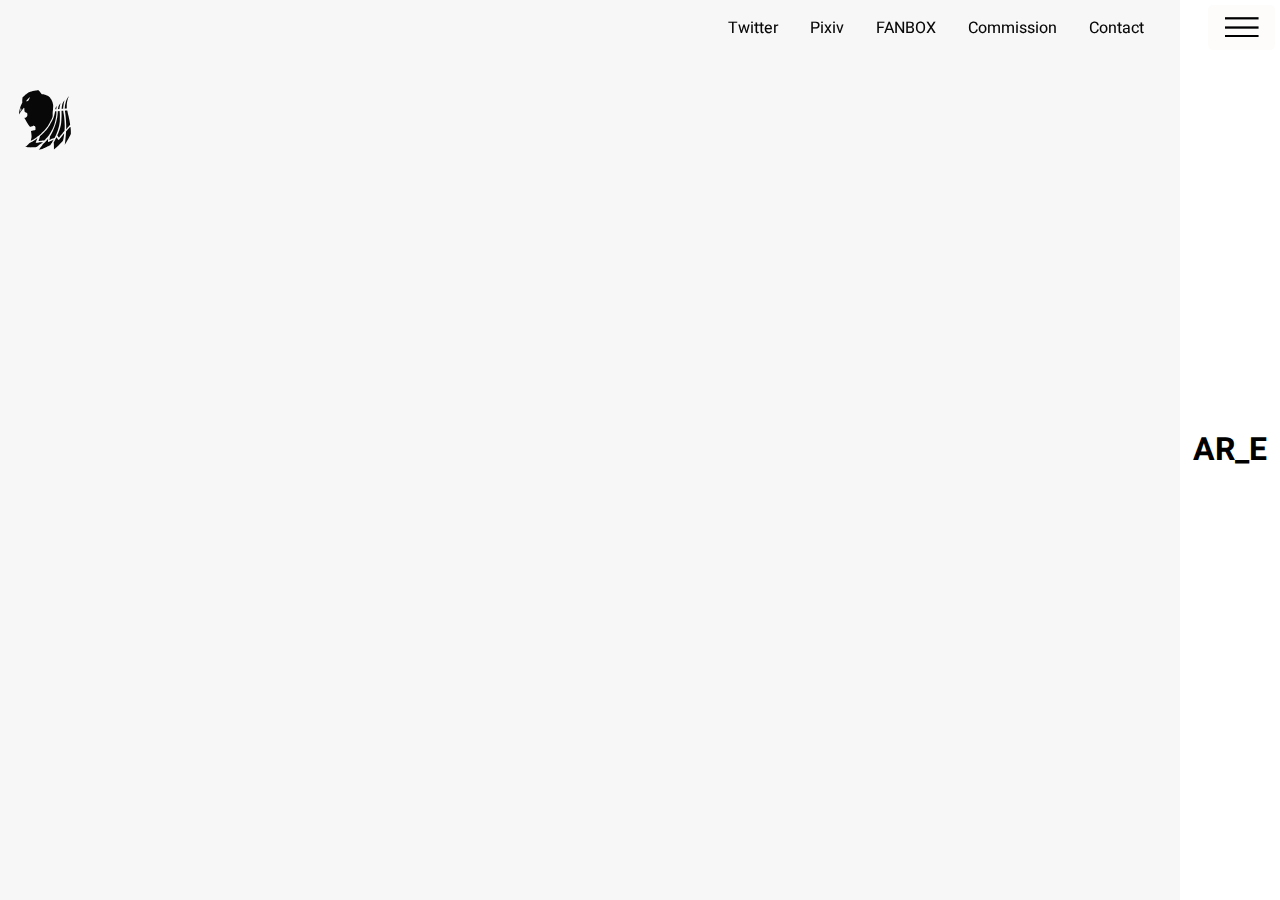
<file: index.html>
<!DOCTYPE html>
<html lang="en">
  <head>
    <!--Title, Description-->
      <title>AR_E Illustrator</title>
      <meta name="title" content="AR_E Illustrator">
      <meta name="description" content="Official Site">
      
    <!--Page Settings-->
     <meta charset="UTF-8" />
     <meta name="viewport" content="width=device-width, initial-scale=1.0,shrink-to-fit=no">
     <meta http-equiv="X-UA-Compatible" content="ie=edge" />
     <link rel="shortcut icon" type="image/x-icon" href="logo/favicon.ico">
      
    <!--Twitter-->
      <meta name=”twitter:card” content=”summary” />
      <meta name=”twitter:site” content=”@ar_e__” />
      <meta name=”twitter:title” content=”AR_E Illustrator” />
      <meta name=”twitter:description” content=”Official Site” />
      <meta name=”twitter:image” content=”https://raw.githubusercontent.com/arestudios/arestudios.github.io/master/logo/Logo-Hi.png” />
      <meta name="twitter:domain" content="https://arestudios.github.io/">
      
    <!--Facebook OpenGraph-->
      <meta property="og:title" content="AR_E Illustrator" />
      <meta property="og:description" content="Official Site" />
      <meta property="og:type" content="website" />
      <meta property="og:url" content="https://arestudios.github.io/" />
      <meta property="og:image" content="https://raw.githubusercontent.com/arestudios/arestudios.github.io/master/logo/Logo-Hi.png" />
 
    <!--CSS-->
      <link rel="stylesheet" href="style_index.css" />
  </head>
  <body>
    <!--White sliding layer that have the same amount as the images-->
    <div class="slider">
      <div class="slide current">
        <div class="circle_0">
        </div>
        <div class="circle_1">
        </div>
        <div class="page_number_container">
            <h2 class="page_number">1 of 6</h2>
        </div>
        <div class="loading"></div>
      </div>
      <div class="slide">
        <div class="circle_0">
        </div>
        <div class="circle_1">
        </div>
        <div class="page_number_container">
            <h2 class="page_number">2 of 6</h2>
        </div>
        <div class="loading"></div>
      </div>
      <div class="slide">
        <div class="circle_0">
        </div>
        <div class="circle_1">
        </div>
        <div class="page_number_container">
            <h2 class="page_number">3 of 6</h2>
        </div>
        <div class="loading"></div>
      </div>
      <div class="slide">
        <div class="circle_0">
        </div>
        <div class="circle_1">
        </div>
        <div class="page_number_container">
            <h2 class="page_number">4 of 6</h2>
        </div>
        <div class="loading"></div>
      </div>
      <div class="slide">
        <div class="circle_0">
        </div>
        <div class="circle_1">
        </div>
        <div class="page_number_container">
            <h2 class="page_number">5 of 6</h2>
        </div>
        <div class="loading"></div>
      </div>
      <div class="slide">
        <div class="circle_0">
        </div>
        <div class="circle_1">
        </div>
        <div class="page_number_container">
            <h2 class="page_number">6 of 6</h2>
        </div>
        <div class="loading"></div>
      </div>
    </div>
      
    <!--Mobile Whitespace  START-->
    <div class="whitespace_mobile">
        <div class="site_description_mobile">AR_E Official Site</div>
    </div>
    <!--Mobile Whitespace ENDS-->
      
      <!--Hamburger menu START-->
      <input type="checkbox" id="check" class="check_input">
      <label for="check">
          <img src="logo/burger_menu_white.png" class="menu-btn">
      </label>
    
      <div class="article_links_darken"></div>
      <div class="article_links">
          <div class="bold_links">
              <div><a href="https://arestudios.github.io">HOME</a></div>
              <hr class="article_links_hr">
              <ul>
                  <li><a href="https://arestudios.github.io/profile">Profile</a></li>
                  <li><a href="https://arestudios.github.io/guidelines">Commission</a></li>
                  <li><a href="https://arestudios.github.io/gallery">Gallery</a></li>
                  <li><a href="https://arestudios.github.io/contact">Contact</a></li>
              </ul>
          </div>
      </div>
      <!--Hamburger menu ENDS-->
      
      <!--ABOUT DIV. class for CSS and ID for JS-->
      <div id="about" class="about" style="display: none;">
          <a href="" onclick="hide(); return false;" style="color: #ff4f56;">
              <strong class="x-button">x</strong>
              close
          </a>
          <br>
          
          <h2 style="color: #7f8c8d;">▼ABOUT</h2>
          <p>I&rsquo;m ArgusRho Elnise, self-taught digital artist</p>
          <p>
              Languages I know: <br>
              ◆ English<br>
              ◆ Indonesian
          </p>
          <br>
          <hr>
          <br>
          <div class="site_history">Site created April 2021. Assembled by AR_E</div>
      </div>
    
    <!--needed button to be clicked by the javascript auto-->
    <div class="buttons">
      <button id="prev" style="display: none;"></button>
      <button id="next" style="display: none;"></button>
    </div>
    
    <!--
        Link click to SHOW ABOUT DIV ELEMENT USING JAVASCRIPT
        reason why we use "return false;"
        https://stackoverflow.com/questions/1871874/alternatives-for-using-in-href-attribute


        Below is the SVG with blend modes. the important classes are "logo", then inside it we have "logo_contain", then the "svg" element
        SVG obtained from converting PNG to SVG using inkscape, then import it to figma, then export it to SVG after everything joined (ctrl+g) and dont forget to include the id too.

making SVG:
first make the svg, I was converting png to SVG
https://youtu.be/KsCwsOqBLtg

then import the svg to figma to get the cleaner svg code version
https://www.figma.com/home/
https://youtu.be/gWai7fYp9PY
then adjust the codes so that it appears somewhat like below:
    -->
    <a href=""  onclick="show(); return false;">
        <div class="logo">
            <div class="logo_contain">
                <svg viewBox="0 0 95 109" width="60" height="60" xmlns="http://www.w3.org/2000/svg" style="opacity: 1;">
                    <g id="LOGO.svg" style="isolation: isolate">

                        <path id="path855" d="M36.4118 108.644C36.5221 108.496 36.7957 108.147 37.0198 107.868C37.6241 107.115 38.3173 106.164 40.0449 103.719C41.7573 101.295 42.6284 99.9935 43.0393 99.2436C43.373 98.6345 43.4182 98.5879 44.9665 97.2544C46.2702 96.1316 47.8876 94.5395 49.6297 92.6642C51.1236 91.0562 51.3919 90.741 52.3484 89.4711C52.6941 89.0121 53.0607 88.5386 53.1631 88.4188L53.3493 88.2011L53.3122 88.5639C53.2918 88.7635 53.2099 89.4525 53.1304 90.0951C53.0394 90.8303 52.9857 91.7038 52.9857 92.4514V93.6394L53.357 94.0154L53.7284 94.3914L53.9921 94.2836C54.1371 94.2243 54.5659 94.0272 54.9451 93.8456C56.9126 92.9033 58.8817 92.0248 60.1239 91.5351C60.8878 91.234 61.7741 90.8782 62.0934 90.7445C62.4127 90.6108 62.7465 90.4799 62.835 90.4538L62.9961 90.4062L62.8439 90.7551C62.7602 90.947 62.6678 91.1366 62.6386 91.1765C62.6093 91.2164 62.3483 91.7063 62.0586 92.2651C61.5007 93.341 60.4832 95.2106 60.2191 95.645C60.1324 95.7877 59.8948 96.1143 59.691 96.3708C59.4873 96.6272 58.9684 97.327 58.5378 97.9257C57.3143 99.6268 56.9899 100.036 56.7764 100.144C56.3308 100.372 52.9335 102.195 52.7317 102.315C51.9084 102.804 49.3017 104.079 47.7243 104.763C44.5907 106.123 40.2643 107.754 38.4351 108.266C38.1158 108.355 37.6096 108.505 37.3103 108.597C37.0109 108.69 36.6412 108.799 36.4886 108.839L36.2112 108.911L36.4118 108.644ZM63.7238 107.922C63.7228 107.852 63.7239 106.522 63.7259 104.965C63.7309 101.95 63.6414 98.8531 63.4913 96.8371C63.3604 95.0784 63.3719 94.9276 63.6721 94.4649C64.1022 93.802 64.3697 93.3279 65.3027 91.5757C66.0275 90.2143 67.282 87.7398 67.7539 86.7407L68.2723 85.6431L68.6114 86.1238C69.2142 86.9782 69.4034 87.2396 70.2203 88.3462C70.6623 88.9449 71.143 89.5981 71.2887 89.7977C71.4343 89.9972 71.7295 90.3332 71.9446 90.5442L72.3357 90.9278L72.9854 90.2539C73.3428 89.8832 74.1244 88.9776 74.7222 88.2415C75.3201 87.5053 76.1031 86.5609 76.4624 86.1428C77.0553 85.4525 77.3777 85.056 78.9471 83.0857C79.9946 81.7708 82.3725 79.0766 82.3747 79.2022C82.3754 79.2421 82.2784 80.1239 82.1591 81.1617C82.0398 82.1994 81.9089 83.3588 81.8682 83.738C81.6271 85.9838 81.1063 88.741 80.4016 91.5031C80.3364 91.7588 80.1834 91.972 79.6966 92.4856C79.3547 92.8464 78.6177 93.6461 78.0589 94.2627C75.0788 97.5514 69.3389 103.19 65.2962 106.8C63.8005 108.136 63.7286 108.187 63.7237 107.922H63.7238ZM19.8931 104.195C17.3765 104.09 14.2244 103.84 13.0755 103.655C12.4591 103.555 11.9366 103.455 11.9144 103.433C11.8921 103.411 11.9556 103.327 12.0554 103.247C13.6257 101.994 14.5335 101.159 16.8451 98.8399C19.8033 95.8725 19.5865 96.0425 21.9251 94.8555C24.8566 93.3676 28.1597 91.4611 30.0162 90.1856C31.2401 89.3447 33.0771 87.9959 33.3551 87.7341C33.4748 87.6213 33.6423 87.4935 33.7272 87.45C33.8588 87.3826 33.823 87.502 33.485 88.2577C33.2669 88.7455 32.9238 89.5691 32.7225 90.088C32.2974 91.1842 32.0924 91.7078 31.5997 92.9545C31.4025 93.4535 31.1167 94.183 30.9645 94.5758L30.6878 95.2899L31.078 95.6886L31.4682 96.0872L31.8674 96.0408C32.0869 96.0153 32.5441 95.9631 32.8834 95.925C33.2226 95.8868 34.0391 95.7744 34.6977 95.6753C36.7446 95.3671 38.6092 95.1376 39.7051 95.0588C41.4355 94.9344 43.6561 94.8527 43.7189 94.9112C43.7511 94.9413 43.6205 95.0965 43.4286 95.2561C42.993 95.6182 41.1143 97.0117 39.9591 97.8294C38.1512 99.1091 36.1562 100.546 35.3508 101.148C34.5454 101.75 33.9763 102.141 32.6656 102.991C32.3264 103.21 31.933 103.476 31.7915 103.58C31.557 103.753 31.4285 103.779 30.3401 103.873C29.6833 103.929 28.8194 103.995 28.4202 104.02C27.4127 104.082 21.9533 104.277 21.5985 104.264C21.4389 104.258 20.6714 104.227 19.8931 104.195V104.195ZM83.4209 99.3771C83.8497 97.038 84.1334 94.8439 84.336 92.3014C84.3789 91.7625 84.4764 90.7502 84.5527 90.0517C84.629 89.3532 84.7272 88.3245 84.771 87.7657C84.8148 87.2069 84.9134 86.2272 84.9903 85.5885C85.2065 83.792 85.4621 80.3319 85.6406 76.7858L85.7111 75.3855L86.3926 74.645C88.5671 72.2824 90.7648 69.8364 92.9184 67.3816C93.3077 66.9379 93.6524 66.566 93.6843 66.5554C93.7427 66.5358 93.9517 67.9513 94.03 68.8971C94.0531 69.1765 94.1174 69.8296 94.1728 70.3485C94.4318 72.7756 94.5986 77.3942 94.4912 79.1681L94.432 80.1457L93.7786 81.4553C92.8807 83.2551 90.5693 87.5169 89.4903 89.3622C89.3036 89.6816 89.0417 90.1388 88.9084 90.3782C88.7752 90.6177 88.3887 91.2872 88.0496 91.866C87.7106 92.4447 87.248 93.2448 87.0216 93.644C85.7042 95.9669 84.2856 98.3005 83.5585 99.3408L83.381 99.5948L83.4209 99.3771ZM31.2142 95.4242C31.2142 95.3855 31.2632 95.3727 31.3231 95.3957C31.383 95.4187 31.4319 95.4503 31.4319 95.466C31.4319 95.4817 31.3829 95.4945 31.3231 95.4945C31.2632 95.4945 31.2142 95.4629 31.2142 95.4242ZM35.8588 92.4803C35.8588 92.4541 35.9873 92.0194 36.1443 91.5143C36.4404 90.5619 37.2332 87.9415 37.6078 86.6771C37.7261 86.278 37.9933 85.4327 38.2015 84.7987L38.5802 83.646L39.3785 82.9966C40.4002 82.1654 41.8289 80.8149 45.6442 77.0739C48.5523 74.2223 49.9721 72.7409 50.664 71.8362C51.4689 70.7838 52.6406 69.198 53.0233 68.6431C53.2573 68.3038 53.6637 67.716 53.9264 67.3368C54.5757 66.3995 55.7783 64.4906 56.3037 63.5631C57.433 61.5697 57.823 60.8619 58.6831 59.2451C59.1926 58.2871 59.7948 57.1768 60.0213 56.7777C61.1311 54.8214 62.1694 52.5562 62.7011 50.9309C62.8243 50.5543 63.0596 49.887 63.224 49.4479C63.9964 47.3849 63.9691 47.4762 64.5572 44.9848C64.609 44.7653 64.8001 43.9978 64.9819 43.2794C65.4276 41.5177 65.6692 40.4199 65.7643 39.7234C65.8947 38.7695 65.8543 38.8418 66.2832 38.7931C66.4934 38.7693 66.9963 38.7276 67.4008 38.7006L68.1362 38.6515L68.1874 40.3486C68.216 41.2986 68.2055 42.8125 68.1635 43.7874C68.0906 45.4794 68.0388 45.9346 67.6762 48.0691C67.5813 48.6279 67.4547 49.5296 67.3948 50.0729C67.2487 51.4 66.8753 53.3303 66.2663 55.9068C65.8169 57.808 65.7304 58.1771 65.6112 58.7008C64.8395 62.092 63.7476 65.3859 62.4239 68.3165C60.6962 72.1414 57.975 77.2977 56.9471 78.6943C56.7415 78.9737 56.4603 79.3819 56.3223 79.6014C56.1842 79.8209 55.8512 80.3108 55.5822 80.69C55.3132 81.0692 55.0251 81.4774 54.942 81.5971C54.6768 81.9795 53.5668 83.4575 52.9254 84.2822C52.1403 85.2919 51.839 85.6495 50.4185 87.2577C48.2078 89.7605 47.6472 90.3593 46.9397 90.9733L46.2277 91.5913L45.3794 91.6578C44.9129 91.6944 44.0739 91.7711 43.5151 91.8283C42.9563 91.8855 42.0093 91.9667 41.4106 92.0086C38.7354 92.196 37.3875 92.3187 36.1673 92.4858C35.9976 92.509 35.8588 92.5066 35.8588 92.4808L35.8588 92.4803ZM21.7515 92.0235C21.9027 91.4075 22.4076 89.1488 22.5331 88.5277C22.5936 88.2283 22.7403 87.5205 22.8592 86.9547C22.978 86.3889 23.0986 85.6594 23.127 85.3335C23.1949 84.5545 22.9511 80.9538 22.8157 80.7365C22.7873 80.691 22.7729 80.586 22.7835 80.5033C22.7942 80.4206 22.738 79.8328 22.6587 79.1971C22.5794 78.5613 22.4777 77.6819 22.4326 77.2428C22.3521 76.4578 22.1063 74.9176 22.0298 74.7182C22.0006 74.6422 22.1526 74.5747 22.6292 74.4517C22.9803 74.3611 23.6105 74.196 24.0296 74.0849C24.883 73.8586 26.1197 73.6134 28.0574 73.2863L29.3636 73.0658L29.7628 72.668L30.1619 72.2702L30.1866 70.2181C30.215 67.8587 30.1744 67.5195 29.7923 66.9222C29.5274 66.5081 28.7029 65.5951 28.5939 65.5951C28.5624 65.5951 28.4563 65.5216 28.3583 65.4318C28.1803 65.2688 27.921 65.1289 27.1305 64.7695C26.6274 64.5408 26.5657 64.5378 26.2212 64.7248C25.5747 65.0758 23.7707 65.8156 22.9048 66.0848C21.5153 66.5168 20.7394 66.6562 20.2071 66.5693C19.9571 66.5285 19.8751 66.451 19.3851 65.7917C18.2018 64.1998 16.5499 61.7295 15.0315 59.2814C14.3259 58.1439 13.5962 56.9759 13.4099 56.686C13.2235 56.3961 12.7226 55.5144 12.2966 54.7266C11.8706 53.9388 11.3722 53.033 11.189 52.7137C10.829 52.086 10.2411 50.9032 10.2411 50.8065C10.2411 50.7737 10.5921 50.6913 11.0212 50.6233C12.0253 50.4643 12.627 50.1754 13.4427 49.461C14.6216 48.4285 15.1557 47.638 15.3638 46.6177C15.5326 45.79 15.5532 43.7489 15.4005 42.991C15.3109 42.5463 15.2547 42.4386 14.9377 42.1034C14.7393 41.8936 14.5476 41.74 14.5118 41.7622C14.476 41.7843 14.4556 41.7615 14.4666 41.7113C14.4857 41.624 13.9404 41.3973 12.6423 40.9529C12.3465 40.8517 11.9334 40.6879 11.7243 40.589C10.9561 40.2256 10.4107 39.2447 10.2746 37.9817C10.2487 37.7422 10.1767 37.236 10.1146 36.8568C10.0369 36.3833 10.0027 35.6983 10.0052 34.67L10.0089 33.1727L9.62974 32.7982L9.25058 32.4238L8.4577 33.2439C7.17077 34.5749 5.46578 36.7017 3.81601 39.0339C3.15161 39.9732 1.93661 41.8562 1.24051 43.0254C1.06228 43.3247 0.810151 43.7322 0.68021 43.9309L0.443951 44.2921L0.445053 43.4954C0.449553 40.1881 1.22677 35.6591 2.44992 31.8131C3.12983 29.6752 5.25042 24.8158 5.93268 23.8322C5.98729 23.7535 6.03197 23.6345 6.03197 23.5679C6.03197 23.5012 6.08194 23.4274 6.14302 23.404C6.24091 23.3664 6.24842 23.0839 6.20633 21.0195C6.15608 18.5549 6.20393 17.5219 6.47113 15.3031C6.67457 13.6137 6.72193 13.4794 7.31732 12.903C7.58828 12.6407 8.12021 12.1543 8.4994 11.822C8.87858 11.4898 9.6297 10.8048 10.1685 10.2999C10.7074 9.79492 11.7034 8.90176 12.382 8.31506C13.0605 7.72836 13.9096 6.98509 14.2688 6.66334C15.1459 5.87781 16.218 5.06003 16.6719 4.83044C17.3845 4.46995 19.4153 3.67621 20.7918 3.22021C23.3872 2.36036 27.3839 1.47147 30.8877 0.974781C32.0531 0.809573 34.6845 0.571091 35.3419 0.571091C35.8525 0.571091 35.9381 0.592022 36.1927 0.778933C36.552 1.04283 37.3698 1.89934 37.9343 2.60309C38.5003 3.3088 39.9167 5.33176 40.5257 6.30423C40.7881 6.72333 41.1795 7.23992 41.3954 7.45221L41.788 7.83818L42.5555 7.76707C43.3427 7.69413 45.1321 7.79894 46.0188 7.96991C47.6016 8.27509 50.6838 9.51281 52.3325 10.5053C53.5292 11.2257 55.5299 12.758 56.1062 13.3955C56.2859 13.5941 56.5961 13.9622 56.7957 14.2134C56.9952 14.4645 57.2156 14.739 57.2853 14.8233C57.4921 15.0732 58.2108 16.1002 58.2108 16.1458C58.2108 16.1689 58.2779 16.2821 58.3599 16.3972C58.4895 16.5792 58.7457 17.0675 59.8614 19.2582C60.2132 19.9491 60.7421 21.2248 61.0048 22.0159C61.0976 22.2953 61.2374 22.6872 61.3155 22.8868C61.3936 23.0864 61.4808 23.4401 61.5093 23.6729C61.5378 23.9057 61.6251 24.2813 61.7033 24.5075C61.9264 25.1525 62.2815 26.8952 62.3122 27.4951C62.3275 27.7944 62.3592 28.3986 62.3826 28.8377C62.4248 29.6297 62.3916 30.3251 62.1755 33.1194C62.1139 33.9177 62.0305 35.126 61.9902 35.8045C61.9499 36.4831 61.85 37.3975 61.7682 37.8365C61.5375 39.0742 61.3883 41.9812 61.4404 44.2228C61.4645 45.2606 61.4535 46.6158 61.4159 47.2345C61.3503 48.3132 61.332 48.4055 60.9693 49.4842C59.9949 52.3827 59.3557 53.6895 55.361 60.9505C54.6736 62.1998 53.9416 63.4628 53.5101 64.1437C53.371 64.3632 53.1849 64.6571 53.0965 64.7968C52.7929 65.2769 51.5813 67.0831 51.3583 67.3881C51.2356 67.556 50.9392 67.9747 50.6997 68.3186C49.5118 70.0241 48.165 71.7005 47.0349 72.8802C46.1607 73.7928 41.6348 78.1968 40.3887 79.3474C38.7572 80.8539 38.7855 80.8302 37.055 82.1414C36.6073 82.4807 35.6896 83.1998 35.0157 83.7394C34.3419 84.279 33.5457 84.9037 33.2463 85.1276C32.9469 85.3515 32.6398 85.604 32.5638 85.6886C32.4877 85.7733 32.3958 85.8425 32.3594 85.8425C32.323 85.8425 31.7584 86.2426 31.1047 86.7315C29.3377 88.0532 28.9415 88.3153 26.4886 89.7847C24.7971 90.798 24.4261 91.0045 22.6769 91.9061L21.6506 92.4351L21.7515 92.0235ZM3.1628 37.9156C3.54617 37.2805 4.00566 36.5524 4.18389 36.2974C4.39586 35.9942 4.50794 35.7571 4.50794 35.6119C4.50794 35.3065 4.34307 34.6792 3.9487 33.4838C3.70161 32.7349 3.60001 32.507 3.56046 32.613C3.252 33.4394 2.25818 37.8204 2.07919 39.1428L2.03008 39.5057L2.24793 39.2879C2.36774 39.1682 2.77944 38.5506 3.1628 37.9156V37.9156ZM14.7768 20.2726L16.2282 20.0915L17.0464 19.2736L17.8646 18.4557L18.7048 16.571C19.559 14.6549 19.83 13.9636 19.9229 13.4639L19.9748 13.1849L19.7517 13.3167C18.6722 13.9544 15.7836 16.6868 14.8373 17.9654C14.6251 18.2523 14.4204 18.5061 14.3825 18.5295C14.3076 18.5758 13.4892 19.744 13.2239 20.1835C13.0226 20.5168 12.8836 20.5088 14.7768 20.2726L14.7768 20.2726ZM55.6722 90.6143C55.6742 90.43 55.7119 90.165 56.024 88.1648C56.2742 86.5609 56.4261 85.1652 56.3727 84.9609C56.3157 84.7431 56.4591 84.333 56.7204 83.9664C57.8747 82.347 61.4097 75.6821 62.3457 73.3602C62.4181 73.1806 62.5979 72.7561 62.7453 72.4168C63.1849 71.4045 63.9316 69.5439 64.3178 68.4979C64.5169 67.9591 64.807 67.1753 64.9626 66.7562C67.1865 60.766 68.5217 56.0466 69.4588 50.8631C69.5346 50.444 69.6614 49.7745 69.7406 49.3754C70.2055 47.0324 70.6806 42.2557 70.6969 39.7597C70.6989 39.3805 70.7245 38.9396 70.7526 38.7799L70.8038 38.4897L71.71 38.4076C72.2084 38.3624 72.9154 38.3024 73.2811 38.2743L73.946 38.2232L74.0591 38.7556C74.175 39.3016 74.2318 39.9147 74.4411 42.8803C74.5904 44.996 74.6163 54.6636 74.4767 56.1609C74.2145 58.9733 73.9153 60.9635 73.3094 63.926C72.354 68.5971 70.5366 74.6989 69.2888 77.4243C69.2248 77.564 69.0273 78.0212 68.8498 78.4403C68.6724 78.8594 68.3914 79.5126 68.2254 79.8918C67.9317 80.5626 66.7543 83.3177 66.1888 84.6571C65.6092 86.0301 65.1232 86.8179 64.7599 86.9733C64.495 87.0866 62.3105 87.954 61.5853 88.2338C59.3468 89.0976 57.9954 89.663 56.8681 90.2073C55.5534 90.8423 55.6705 90.8024 55.6722 90.6144L55.6722 90.6143ZM72.532 86.3324C72.4104 86.1627 72.0857 85.7137 71.8105 85.3344C71.1083 84.367 71.1131 84.374 70.491 83.457C69.6515 82.2198 69.6922 82.3543 69.9863 81.7896C70.2693 81.2461 71.2125 79.1951 71.5599 78.3677C71.6856 78.0683 71.8506 77.6764 71.9265 77.4968C72.1103 77.062 72.5545 75.9197 72.7395 75.4059C72.8213 75.1789 73.0002 74.6829 73.1371 74.3037C75.2524 68.4434 76.194 64.7781 76.8233 59.955C77.0866 57.937 77.3614 53.4437 77.5946 47.3434C77.6832 45.0261 77.642 40.0693 77.5232 38.7437C77.4892 38.3645 77.4735 38.0405 77.4883 38.0238C77.5382 37.9673 80.4535 37.7393 80.5018 37.7881C80.5281 37.8147 80.6506 38.4733 80.7738 39.2517C80.8971 40.03 81.0472 40.9117 81.1074 41.2111C81.1676 41.5105 81.2794 42.1636 81.3559 42.6625C81.4324 43.1614 81.5772 44.0758 81.6776 44.6945C81.9631 46.4533 82.2249 48.3537 82.3075 49.2665C82.349 49.7255 82.4454 50.6399 82.5217 51.2985C82.598 51.9571 82.6966 53.0185 82.7407 53.6571C82.7849 54.2957 82.8523 55.1121 82.8904 55.4714C83.0271 56.7591 83.168 59.1397 83.2426 61.4222C83.2843 62.6995 83.3357 64.1162 83.3566 64.5705C83.4097 65.7207 83.2711 69.705 83.0597 73.1036C83.0183 73.7692 82.9269 74.0842 82.6714 74.4431C82.5917 74.555 82.55 74.6727 82.5787 74.7045C82.6075 74.7363 82.5925 74.7403 82.5454 74.7135C82.4938 74.6839 82.3355 74.8255 82.1463 75.0707C81.6122 75.7626 79.9852 77.7864 79.1476 78.8006C78.7085 79.3322 78.1076 80.0647 77.8121 80.4282C77.5167 80.7918 76.9568 81.4648 76.5679 81.9238C75.3727 83.3345 74.8044 84.0329 74.1959 84.839C73.5518 85.6922 72.8022 86.641 72.7722 86.641C72.7616 86.641 72.6535 86.5022 72.5319 86.3325L72.532 86.3324ZM85.8879 71.3187C85.9107 71.0246 85.9482 69.347 85.9714 67.5908C86.0058 64.9833 85.9869 63.8519 85.8688 61.4222C85.7892 59.7858 85.7037 57.9406 85.6788 57.322C85.6376 56.3005 85.5492 55.0321 85.2438 51.0808C85.1867 50.3424 85.0892 49.3137 85.0271 48.7948C84.965 48.2759 84.867 47.3289 84.8094 46.6902C84.7518 46.0516 84.6529 45.0903 84.5897 44.554C84.5265 44.0177 84.4282 43.0947 84.3714 42.5028C84.2756 41.5054 83.8761 39.0641 83.6437 38.0568C83.5366 37.5928 83.5685 37.5142 83.8648 37.5102C83.9446 37.5092 84.8427 37.4434 85.8605 37.3641C86.8783 37.2848 87.7364 37.2198 87.7673 37.2198C87.7982 37.2197 87.8552 37.3031 87.894 37.4049C88.0143 37.7214 88.5896 40.0318 88.8327 41.1748C89.1064 42.4616 89.419 43.8052 89.9978 46.1822C90.9297 50.0095 91.1699 51.1297 91.982 55.4351C92.3444 57.3561 92.5244 58.3683 92.6146 58.9911C92.6579 59.2904 92.7713 60.0252 92.8666 60.6239C93.1255 62.2505 93.2008 62.9611 93.1456 63.2555C93.1055 63.4691 92.8255 63.8122 91.7039 65.0222C90.4242 66.4027 87.9137 69.3474 86.5635 71.0516C86.2571 71.4383 85.9704 71.7769 85.9265 71.804C85.8697 71.8391 85.8585 71.6987 85.888 71.3187H85.8879ZM66.1211 35.1146C66.1211 34.7603 66.3863 33.434 66.5628 32.9059C66.8798 31.9574 67.3397 31.1908 68.2041 30.1704C68.6221 29.6769 68.9953 29.2407 69.0333 29.2012C69.0713 29.1617 69.0502 29.276 68.9863 29.4552C68.6842 30.3032 68.429 31.3898 68.3302 32.2485C68.1139 34.1272 67.9979 34.9349 67.935 34.9985C67.8066 35.1284 66.121 35.2363 66.121 35.1146H66.1211ZM71.0893 34.6664C71.1105 34.5739 71.1764 33.9734 71.2357 33.332C71.4804 30.6854 72.4073 28.2161 73.9306 26.1525C74.3761 25.549 74.5958 25.3091 75.3996 24.5488C75.9943 23.9862 76.0035 23.9809 75.8824 24.2657C75.433 25.3221 75.1795 26.0531 74.9762 26.8782C74.7267 27.8911 74.3032 30.0183 74.1364 31.0963C74.08 31.4605 73.9842 31.9666 73.9233 32.2212C73.8624 32.4757 73.7792 33.1071 73.7384 33.6244C73.6955 34.1679 73.6296 34.5863 73.5821 34.6156C73.5369 34.6435 73.0889 34.6867 72.5864 34.7115C72.0839 34.7363 71.5328 34.7741 71.3618 34.7955C71.0661 34.8325 71.0526 34.8261 71.0893 34.6663V34.6664ZM77.6794 34.271C77.7007 34.2363 77.7549 33.7181 77.7999 33.1194C77.9335 31.3399 78.0866 30.1464 78.3537 28.8014C79.0368 25.361 79.5295 24.0105 81.007 21.5284C81.6597 20.432 82.3763 19.4016 82.9897 18.6777L83.1741 18.4599L83.0539 18.7502C82.6053 19.8337 81.4431 24.7477 81.3889 25.7897C81.3765 26.0291 81.268 26.8456 81.1479 27.6039C80.6856 30.5216 80.63 30.9895 80.5621 32.5388C80.5236 33.4169 80.4917 34.1517 80.4911 34.1717C80.4904 34.1917 80.3187 34.2083 80.1092 34.2086C79.8996 34.2089 79.2585 34.2373 78.6844 34.2717C78.0933 34.3071 77.6574 34.3068 77.6794 34.271L77.6794 34.271ZM83.423 32.8666C83.5053 30.8365 83.5493 30.275 83.7643 28.5111C84.0125 26.4754 84.355 24.9055 85.0622 22.5618C85.1408 22.3015 85.3571 21.5823 85.5429 20.9637C86.6071 17.4204 88.469 13.9724 90.461 11.8559L90.9391 11.3479L90.7905 11.7084C90.7088 11.9066 90.6153 12.1026 90.5827 12.1438C90.5501 12.1851 90.3711 12.578 90.1847 13.0171C89.9984 13.4561 89.7826 13.9623 89.7051 14.1419C89.0729 15.6078 88.4506 17.6372 87.9694 19.8025C87.2903 22.8581 87.0053 26.2494 87.0271 31.0148L87.039 33.6274L86.6856 33.6815C86.4912 33.7113 85.668 33.7772 84.8562 33.8279L83.3802 33.9202L83.423 32.8666Z"/>

                    </g>
                </svg>
            </div>
            <div class="logo_name_mobile">
                <strong>AR_E</strong>
            </div>
        </div>
    </a>
        
    <div class="onscreen_pane_position">
        <div class="sociallinks">
            <ul>
                <li><a href="https://twitter.com/ar_e__" target="_blank">Twitter</a></li>
                <li><a href="https://www.pixiv.net/en/users/40067512" target="_blank">Pixiv</a></li>
                <li><a href="https://argusrho.fanbox.cc/" target="_blank">FANBOX</a></li>
                <li><a href="https://arestudios.github.io/guidelines">Commission</a></li>
                <li><a href="https://arestudios.github.io/contact">Contact</a></li>
            </ul>
        </div>         
        <div class="whitespace_desktop">
                <div class="logo_name_desktop">
                    <strong>AR_E</strong>
                </div>
            
        </div>
    </div>
    
    <!--SITE MAIN ENGINE-->
    <script src='script_index.js'></script>
  </body>
</html>
</file>
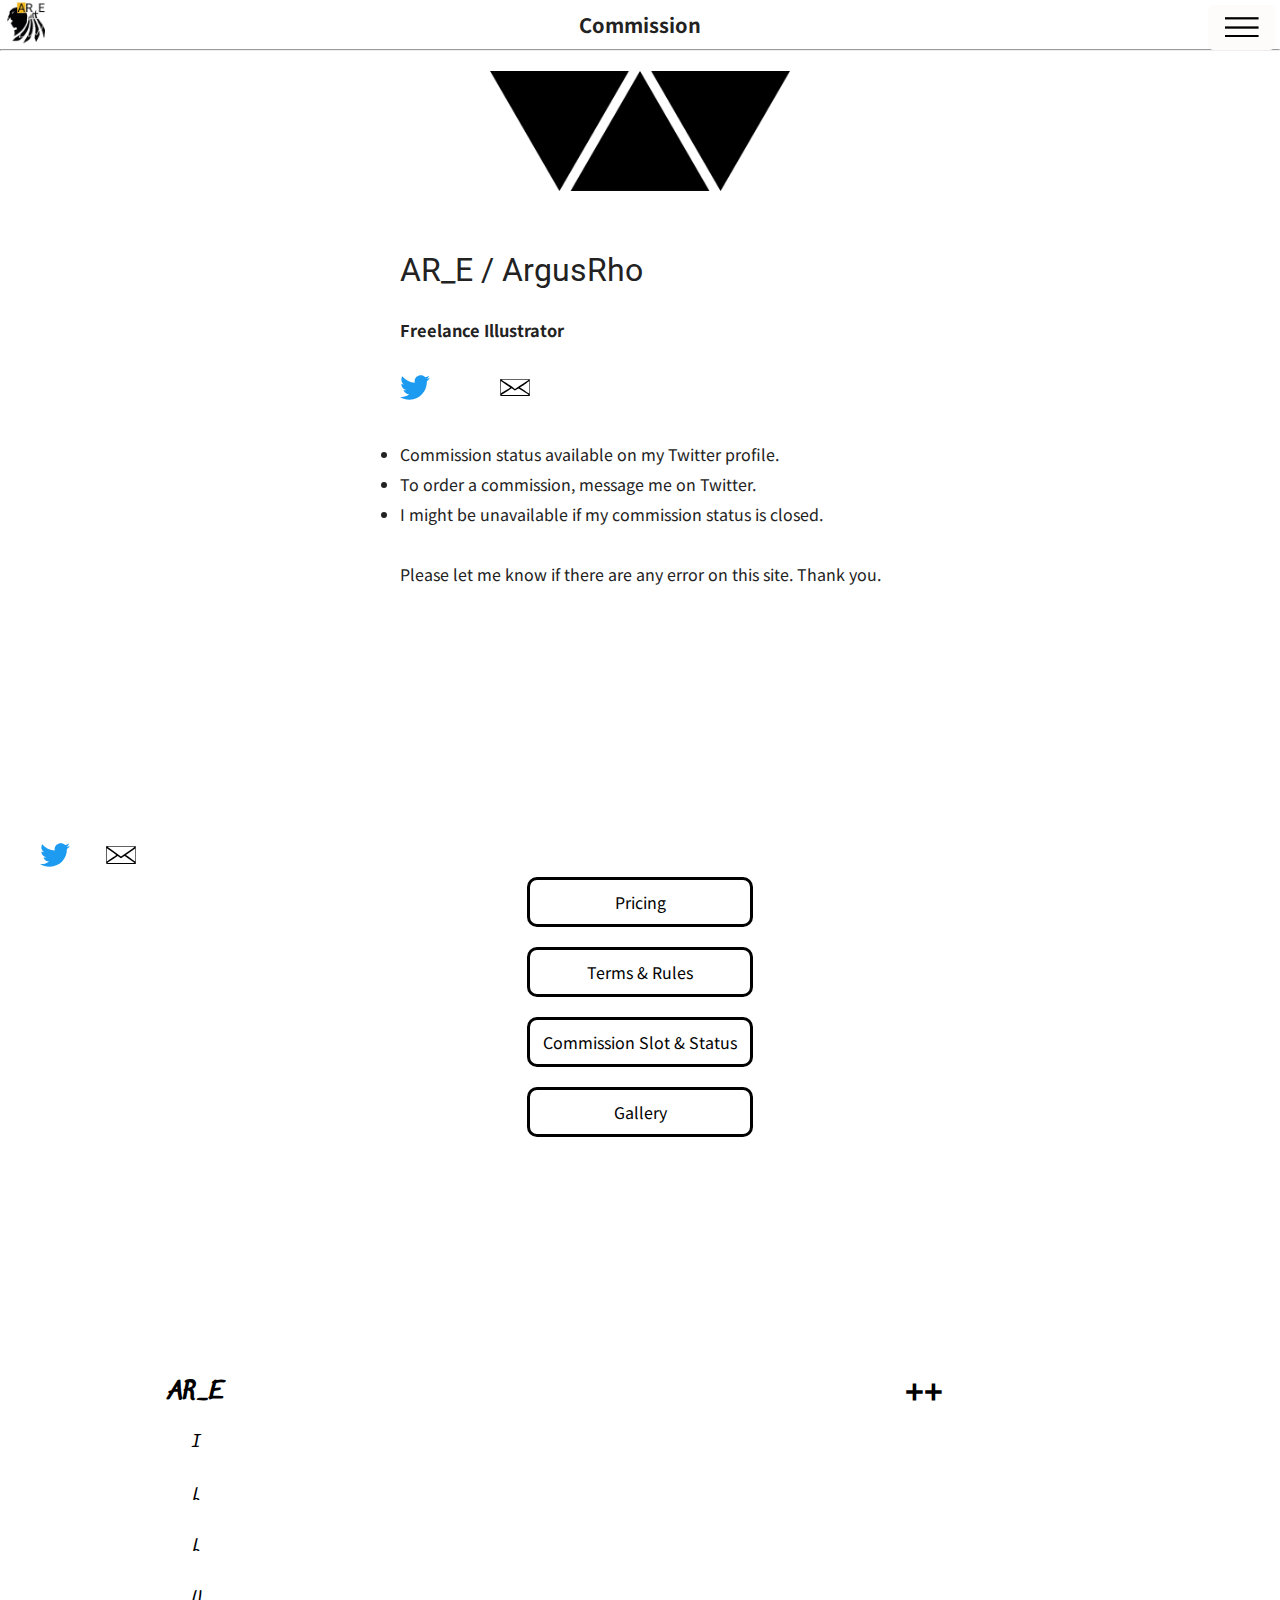
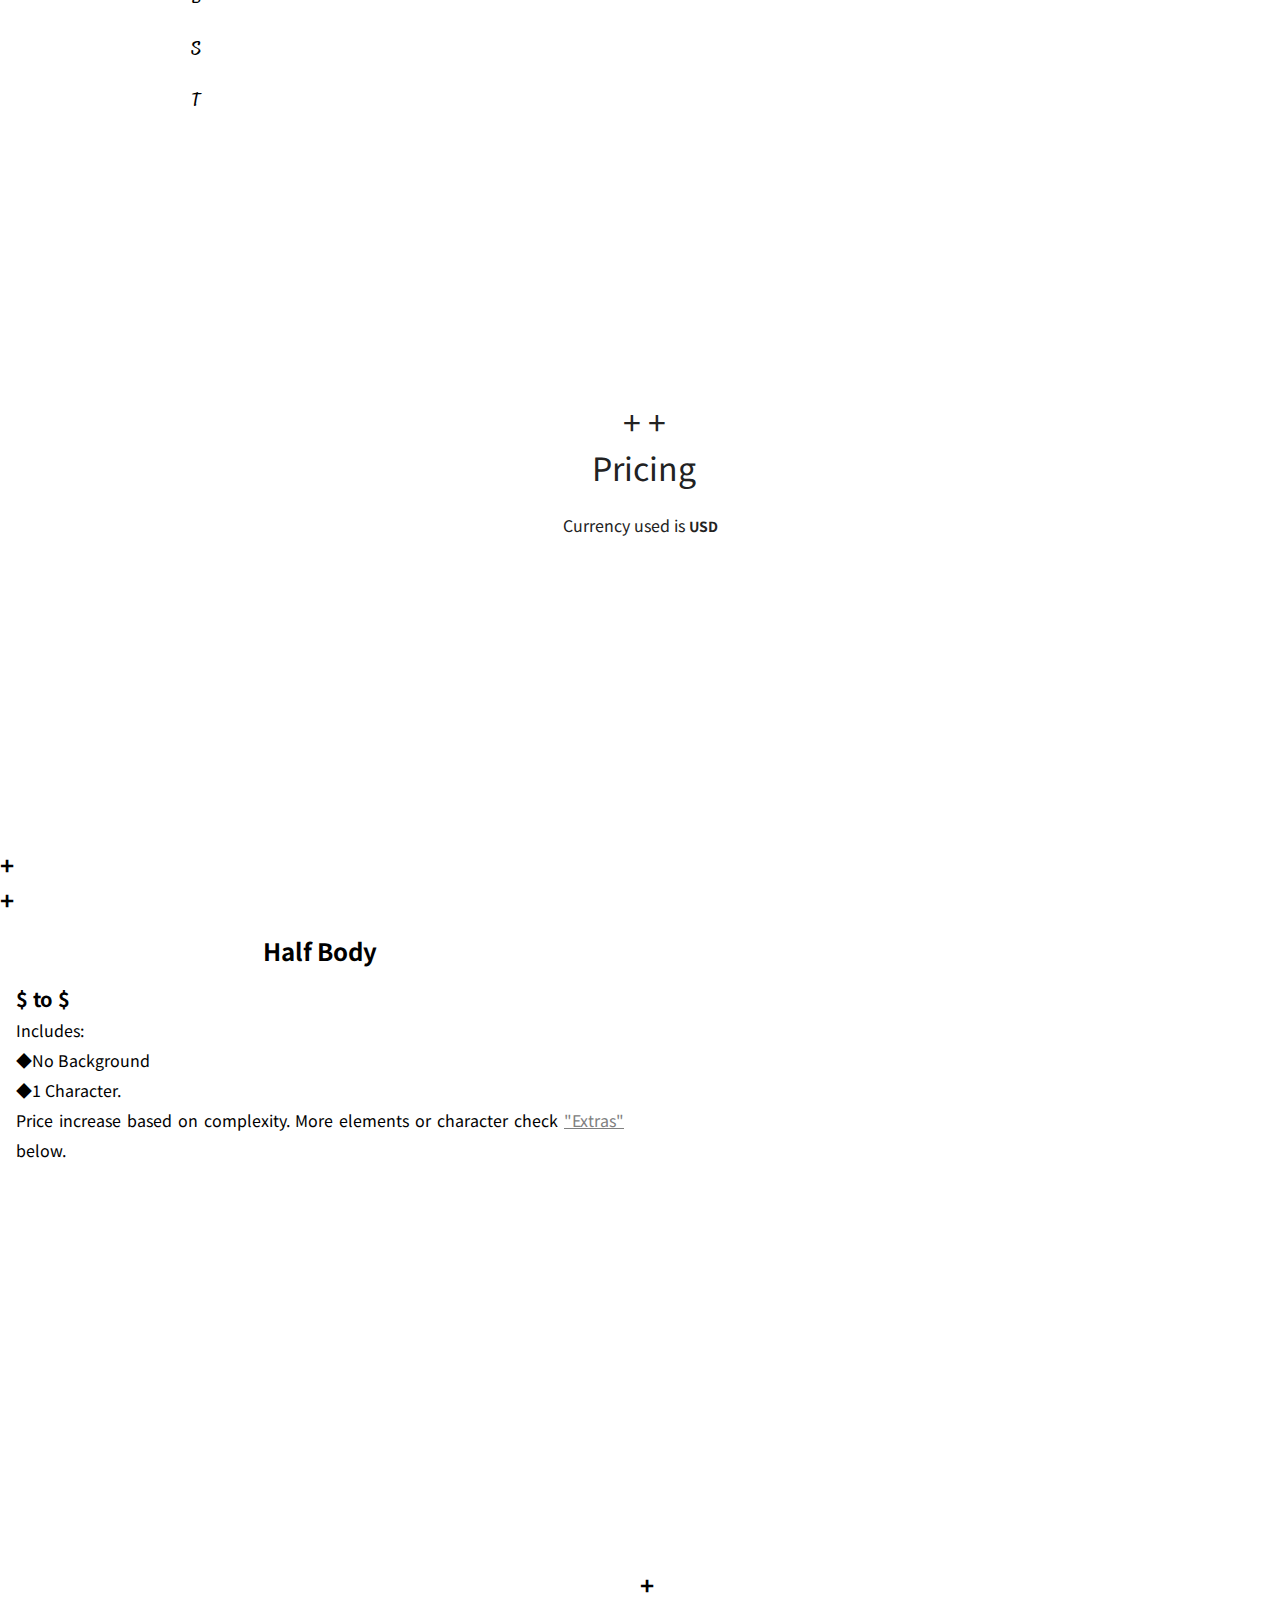
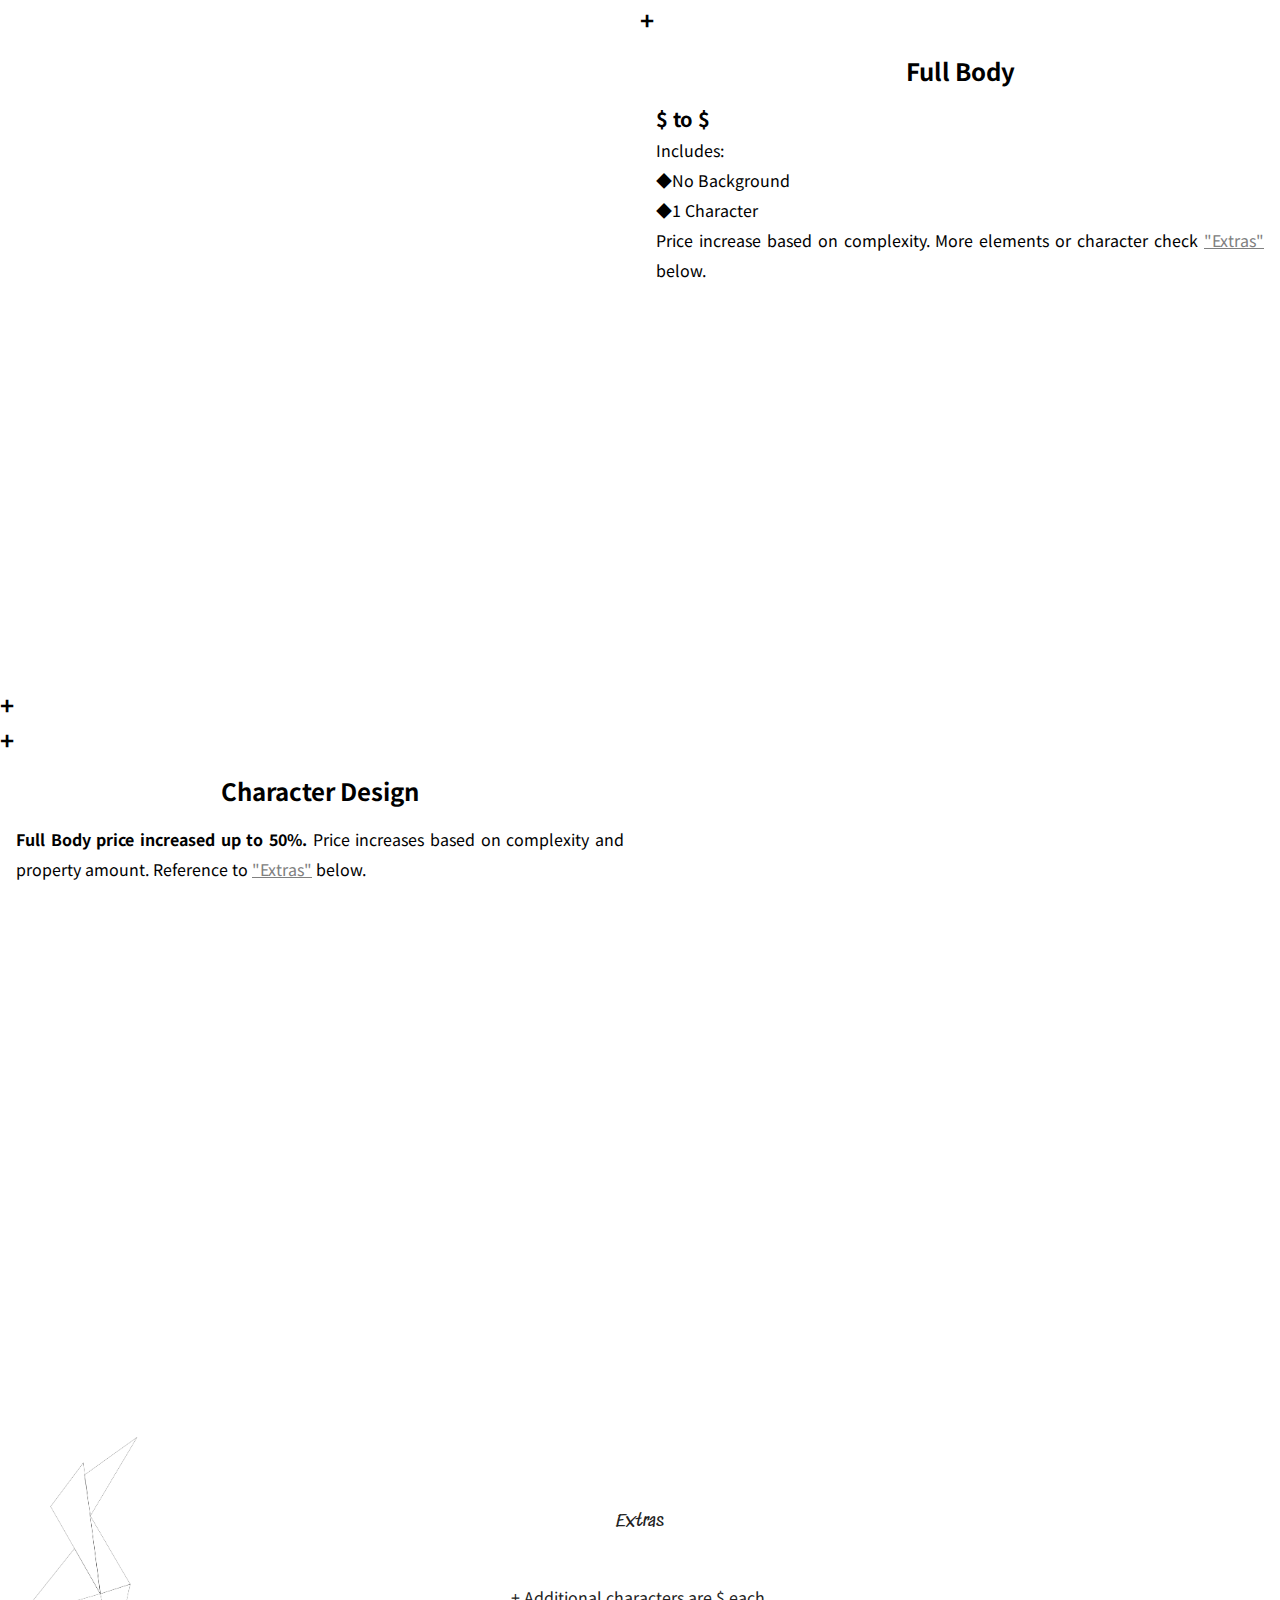
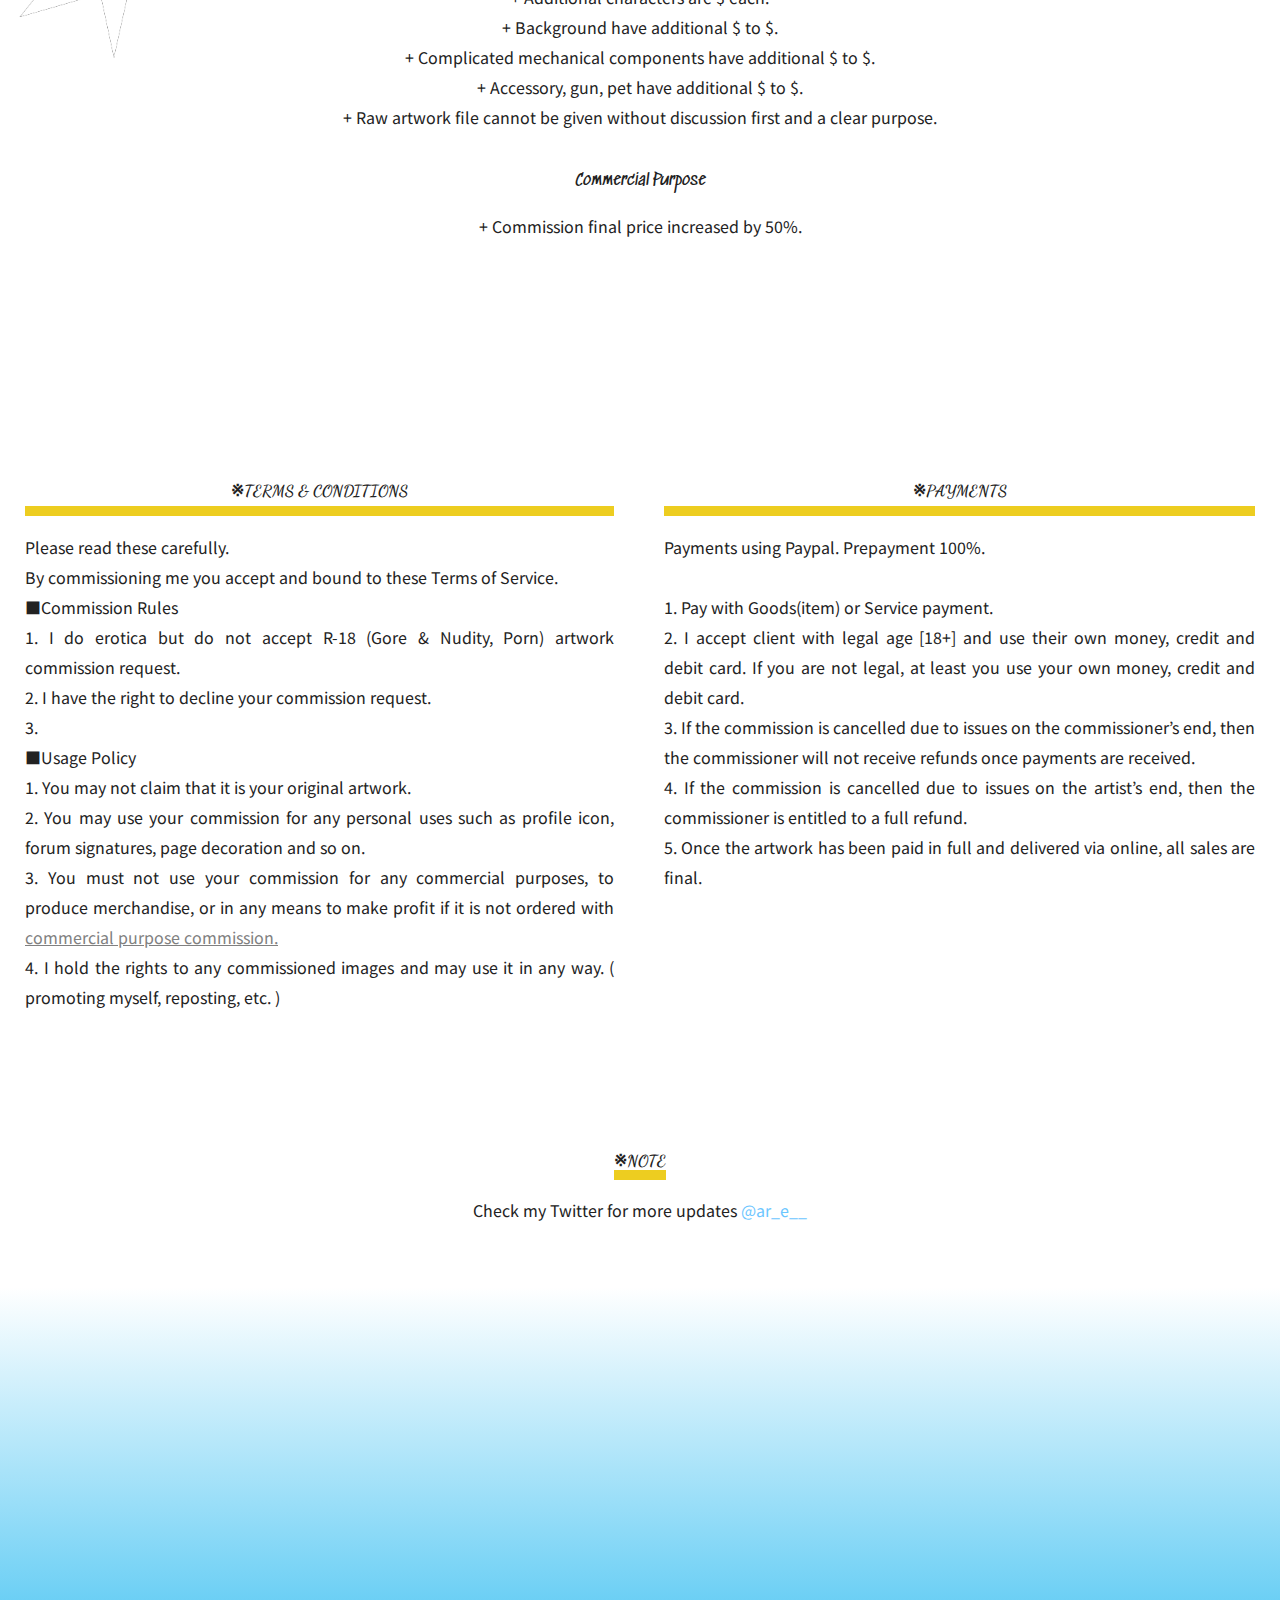
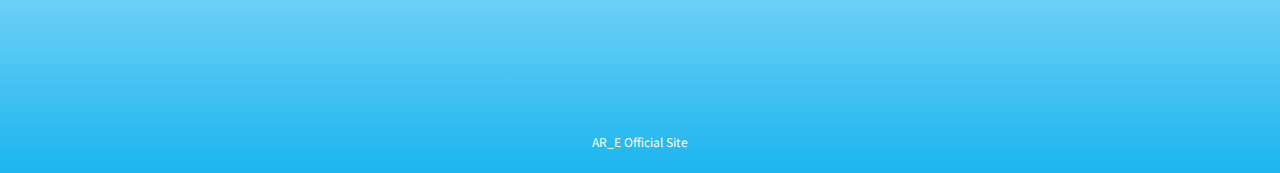
<file: guidelines.html>
<!doctype html>
<html>
<head>
<!--Title, Description-->
  <title>Commission Guidelines</title>
  <meta name="title" content="AR_E">
  <meta name="description" content="Commission Guidelines">
  
<!--Page Settings-->
 <meta charset="UTF-8" />
 <meta name="viewport" content="width=device-width, initial-scale=1.0,shrink-to-fit=no">
 <meta http-equiv="X-UA-Compatible" content="ie=edge" />
 <link rel="shortcut icon" type="image/x-icon" href="logo/favicon.ico">
  
<!--Twitter-->
  <meta name=”twitter:card” content=”summary” />
  <meta name=”twitter:site” content=”@ar_e__” />
  <meta name=”twitter:title” content=”AR_E” />
  <meta name=”twitter:description” content=”Commission Guidelines” />
  <meta name=”twitter:image” content=”https://raw.githubusercontent.com/arestudios/arestudios.github.io/master/logo/Logo-Hi.png” />
  <meta name="twitter:domain" content="https://arestudios.github.io/guidelines">
  
<!--Facebook OpenGraph-->
  <meta property="og:title" content="AR_E" />
  <meta property="og:description" content="Commission Guidelines" />
  <meta property="og:type" content="website" />
  <meta property="og:url" content="https://arestudios.github.io/guidelines" />
  <meta property="og:image" content="https://raw.githubusercontent.com/arestudios/arestudios.github.io/master/logo/Logo-Hi.png" />

<!--CSS-->
  <link rel="stylesheet" href="style_guidelines.css" />
</head>
<body>
<div class="background-circle-svg"><div class="background-clippath-inner"></div></div>
<div class="wrapper">

    <div class="nav">
        
        <img src="logo/logo.gif" class="top_left_logo">
        
        <div class="page_title"><strong>Commission</strong></div>
    </div>
    <hr>
    
    <div class="container-triangle">
        <div class="triangle-images-container">
            <img src="illust/guidelines-page/Top-Triangles/1.png" class="first">
            <img src="illust/guidelines-page/Top-Triangles/2.png" class="second">
            <img src="illust/guidelines-page/Top-Triangles/3.png" class="third">
        </div>
    </div>
    
    <div class="container-1">
        <div class="container-1-content">
                <div class="about">
                    <div class="about-decoration">AR_E / ArgusRho</div>
                    <br>
                    <h3>Freelance Illustrator</h3>
                    <br>
                    <div class="contact">
                        <a class="twitter_contact" href="https://twitter.com/ar_e__"><img src="logo/twitter.svg" class="twitter_logo"></a>
                        <a class="email_contact" href="https://arestudios.github.io/contact"><img src="logo/mail.svg" class="mail_logo"></a>
                    </div>
                    <br>
                    <ul>
                        <li>Commission status available on my Twitter profile.</li>
                        <li>To order a commission, message me on Twitter.</li>
                        <li>I might be unavailable if my commission status is closed.</li>
                    </ul>
                    <br>
                    <p>
                        Please let me know if there are any error on this site. Thank you.
                    </p>
                </div>
        </div>
    </div>
    
    <div class="goto-links">
        <div class="goto-links-container">
            <a href="javascript: ScrollToPRICE();" class="goto-link-button" align="center">Pricing</a>
            <a href="javascript: ScrollToTOS();" class="goto-link-button" align="center">Terms & Rules</a>
            <a href="https://argusrho-slot.carrd.co/" class="goto-link-button" align="center">Commission Slot & Status</a>
            <a href="https://arestudios.github.io/gallery" class="goto-link-button" align="center">Gallery</a>
        </div>
    </div>
    
    <div class="container-2">
        <div class="container-2-left">
            <h2>AR_E</h2>
            <p>I</p>
            <p>L</p>
            <p>L</p>
            <p>U</p>
            <p>S</p>
            <p>T</p>
        </div>
        <div class="container-2-center"></div>
        <div class="container-2-right">
            <h1>++</h1>
        </div>
    </div>
    
    <div class="container-3">
        <div class="container-3-text-contain">
            <div class="container-3-header-pattern" align="center">+ +<br>Pricing</div>
            <div class="container-3-text">
                <p style="margin: 0px 0px 1em;">
                    Currency used is&nbsp;<strong>USD</strong>
                </p>
            </div>
        </div>
    </div>
    <div class="container-4">
        <div class="container-4-text">
            <div class="container-4-plus">
                +<br>
                +<br>
            </div>
            <h2 class="container-4-title" align="center">Half Body</h2>
            <div class="content-4-text">
                <p>
                    <strong>$ to $</strong><br>
                    Includes:<br>
                    ◆No Background<br>
                    ◆1 Character.<br>
                    Price increase based on complexity.
                    More elements or character check <a href="javascript: ScrollToExtras();" style="color: gray; text-decoration: underline;">"Extras"</a> below.
                </p>
            </div>
        </div>
        <div class="container-4-image">
            <div class="content-4-image"></div>
        </div>
    </div>
    <div class="container-5">
        <div class="container-5-image">
            <div class="content-5-image"></div>
        </div>
        <div class="container-5-text">
            <div class="container-5-plus">
                +<br>
                +<br>
            </div>
            <h2 class="container-5-title" align="center">Full Body</h2>
            <div class="content-5-text">
                <p>
                    <strong>$ to $</strong><br>
                    Includes:<br>
                    ◆No Background<br>
                    ◆1 Character<br>
                    Price increase based on complexity.
                    More elements or character check <a href="javascript: ScrollToExtras();" style="color: gray; text-decoration: underline;">"Extras"</a> below.
                </p>
            </div>
        </div>
    </div>
    <div class="container-6">
        <div class="container-6-image">
            <div class="content-6-image"></div>
        </div>
        <div class="container-6-text">
            <div class="container-6-plus">
                +<br>
                +<br>
            </div>
            <h2 class="container-6-title" align="center">Character Design</h2>
            <div class="content-6-text">
                <p>
                    <b>Full Body price increased up to 50%.</b> Price increases based on complexity and property amount. Reference to <a href="javascript: ScrollToExtras();" style="color: gray; text-decoration: underline;">"Extras"</a> below. 
                </p>
            </div>
        </div>
    </div>
    <div class="container-7">
        <div class="extras">
            <div class="extras-banner">Extras</div>
            <div class="extras-content">
                <p align="center">+ Additional characters are $ each.</p>
                <p align="center">+ Background have additional $ to $.</p>
                <p align="center">+ Complicated mechanical components have additional $ to $.</p>
                <p align="center">+ Accessory, gun, pet have additional $ to $.</p>
                <p align="center">+ Raw artwork file cannot be given without discussion first and a clear purpose.</p>
            </div>
            <br>
            <div class="commercial-purpose">Commercial Purpose</div>
            <div class="commercial-purpose-content">
                <p align="center">+ Commission final price increased by 50%.</p>
            </div>
            
        </div>
        <img src="illust/guidelines-page/triangles.png" class="extras-triangle">
    </div>
    <div class="container-8">
        <div class="container-8-TC">
            <div align="center" style="margin: 0px 0px 1em;" class="TOS-title">※TERMS &amp; CONDITIONS</div>
            <p align="justify" style="margin: 0px 0px 1em;">
                Please read these carefully.
                <br /> By commissioning me you accept and bound to these Terms of Service.
                <br /> ■Commission Rules
                <br /> 1. I do erotica but do not accept R-18 (Gore & Nudity, Porn) artwork commission request.
                <br /> 2. I have the right to decline your commission request.
                <br /> 3.
                <br /> ■Usage Policy
                <br /> 1. You may not claim that it is your original artwork.
                <br /> 2. You may use your commission for any personal uses such as profile icon, forum signatures, page decoration and so on.
                <br /> 3. You must not use your commission for any commercial purposes, to produce merchandise, or in any means to make profit if it is not ordered with <a href="javascript: ScrollToCommercialUse();" style="color: gray; text-decoration: underline;">commercial purpose commission.</a>
                <br /> 4. I hold the rights to any commissioned images and may use it in any way. ( promoting myself, reposting, etc. )
            </p>
        </div>
        <div class="container-8-payments">
            <div align="center" style="margin: 0px 0px 1em;" class="TOS-title">※PAYMENTS</div>
            <p align="justify" style="margin: 0px 0px 1em;">
                Payments using Paypal. Prepayment 100%.<br />

                <br />1. Pay with Goods(item) or Service payment.
                <br />2. I accept client with legal age [18+] and use their own money, credit and debit card. If you are not legal, at least you use your own money, credit and debit card.
                <br />3. If the commission is cancelled due to issues on the commissioner’s end, then the commissioner will not receive refunds once payments are received.
                <br />4. If the commission is cancelled due to issues on the artist&rsquo;s end, then the commissioner is entitled to a full refund.
                <br />5. Once the artwork has been paid in full and delivered via online, all sales are final.
            </p>
        </div>
    </div>
    
    <div align="center" class="note">
        <div class="note-title">※NOTE</div>
        <p class="note-content">
            Check my Twitter for more updates <a href="https://twitter.com/ar_e__" class="link">@ar_e__</a>
        </p>
    </div>
    
    <div class="container-9">
        <div class="container-9-text">AR_E Official Site</div>
    </div>
    <!--
    <div class="container-">
        a<br>
            a<br>
            a<br>
            a<br>
            a<br>
            a<br>
            a<br>
            a<br>
    </div>
    -->
    
</div>
    
    <!--   BOTTOM BUTTONS START    -->
    <div class="bottom_button">
        <div class="bottom_button_container">
            <div class="bottom_button_links">
                <!--https://about.twitter.com/en/who-we-are/brand-toolkit-->
                <a class="twitter_link" href="https://twitter.com/ar_e__"><img src="logo/twitter.svg" class="twitter_logo"></a>
                <a class="email_link" href="https://arestudios.github.io/contact"><img src="logo/mail.svg" class="mail_logo"></a>
            </div>
            
            <button onclick="ScrollToTop();" id="back_to_top" title="Go to top">ᐱ</button> <!--SCROLL TO TOP-->
        </div>
    </div>
    <!--   BOTTOM BUTTONS ENDS    -->
    
    <!--Hamburger menu START-->
      <input type="checkbox" id="check" class="check_input">
      <label for="check">
          <img src="logo/burger_menu_white.png" class="menu-btn">
      </label>
    
      <div class="article_links_darken"></div>
      <div class="article_links">
          <div class="bold_links">
              <div><a href="https://arestudios.github.io">HOME</a></div>
              <hr class="article_links_hr">
              <ul>
                  <li><a href="https://arestudios.github.io/profile">Profile</a></li>
                  <li><a href="https://arestudios.github.io/guidelines">Commission</a></li>
                  <li><a href="https://arestudios.github.io/gallery">Gallery</a></li>
                  <li><a href="https://arestudios.github.io/contact">Contact</a></li>
              </ul>
          </div>
      </div>
      <!--Hamburger menu ENDS-->
    
    <!--Javascript-->
    
    <!--vanilla js HTML DOM scroll to element-->
    <script>
        function ScrollToExtras() {
            document.querySelector('.extras').scrollIntoView({behavior: 'smooth'});
        }
        function ScrollToTop() {
            document.querySelector('html').scrollIntoView({behavior: 'smooth'});
        }
        function ScrollToPRICE() {
            document.querySelector('.container-3').scrollIntoView({behavior: 'smooth'});
        }
        function ScrollToTOS() {
            document.querySelector('.container-8').scrollIntoView({behavior: 'smooth'});
        }
        function ScrollToCommercialUse() {
            document.querySelector('.commercial-purpose').scrollIntoView({behavior: 'smooth'});
        }
        
        //HIDES SCROLL TO TOP BUTTON START  
        /*
        https://youtu.be/qxg2EhCEgOk
        https://www.w3schools.com/howto/howto_js_scroll_to_top.asp
        https://stackoverflow.com/questions/64180685/how-to-slow-down-scroll-to-top-speed
        https://www.w3schools.com/howto/howto_css_smooth_scroll.asp#section1
        */
        var mybutton = document.getElementById("back_to_top");
        window.onscroll = function() {
          scrollFunction()
        };

        function scrollFunction() {
          if (document.body.scrollTop > 20 || document.documentElement.scrollTop > 20) {
            mybutton.style.display = "grid"; //It was "block". but I want to use "place-items" css property so I have to change it to grid
          } else {
            mybutton.style.display = "none";
          }
        }
        //HIDES SCROLL TO TOP BUTTON END
    </script>
</body>
</html>
</file>
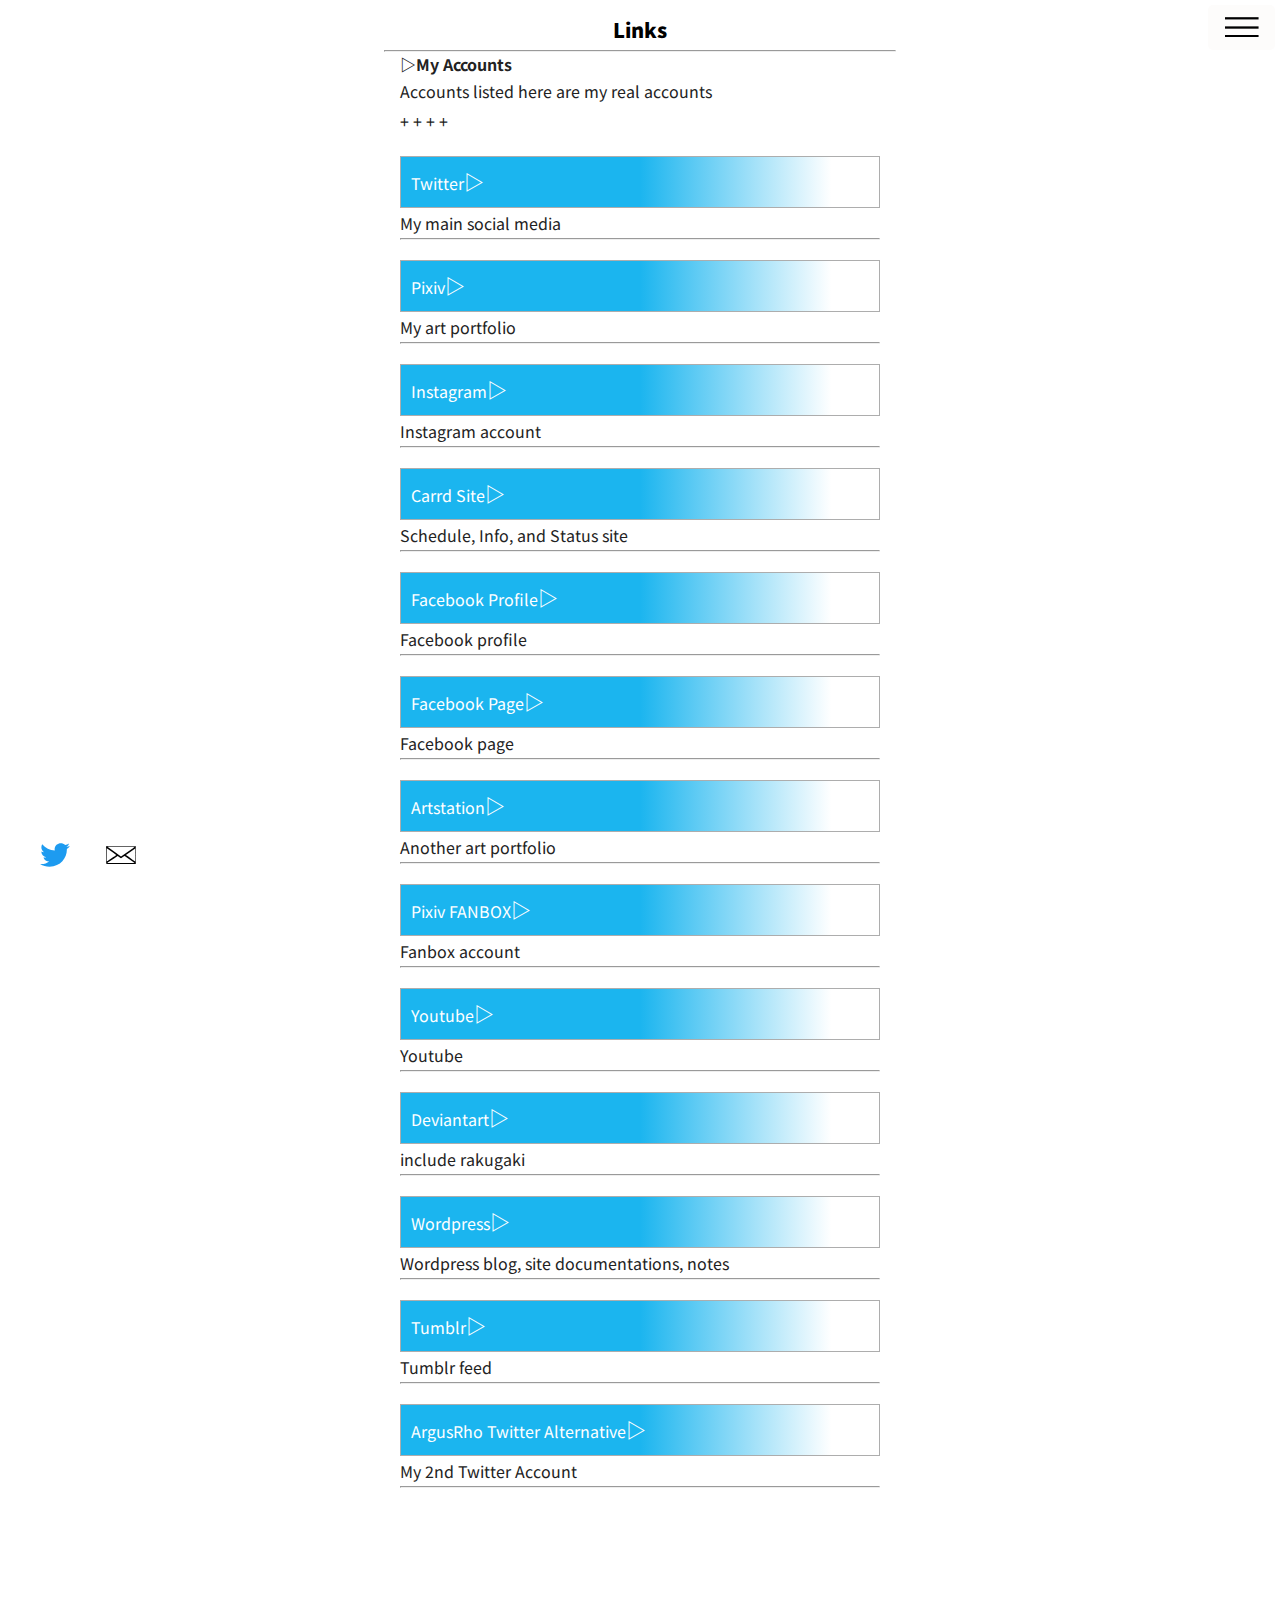
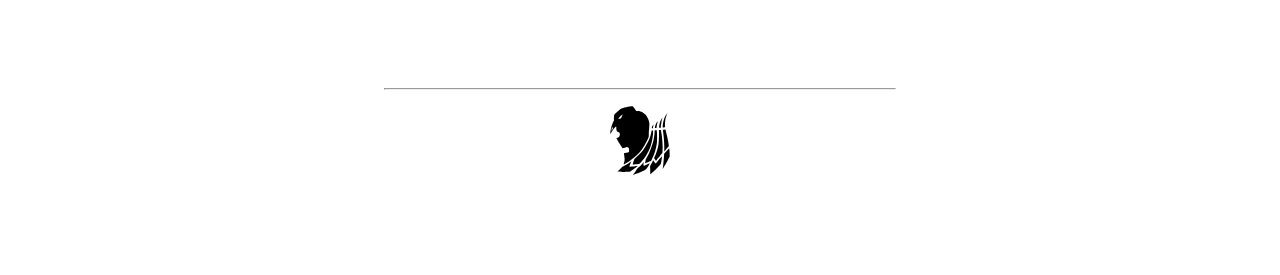
<file: links.html>
<!doctype html>
<html>
<head>
    <!--Title, Description-->
      <title>Links</title>
      <meta name="title" content="Links">
      <meta name="description" content="AR_E Links">
      
    <!--Page Settings-->
     <meta charset="UTF-8" />
     <meta name="viewport" content="width=device-width, initial-scale=1.0,shrink-to-fit=no">
     <meta http-equiv="X-UA-Compatible" content="ie=edge" />
     <link rel="shortcut icon" type="image/x-icon" href="logo/favicon.ico">
    
    <!--CSS-->
     <link rel="stylesheet" href="style_links.css" />
    
</head>
<body>
<div class="wrapper">
    <div>
        <h2 class="header">
            <div class="page_title"><strong>Links</strong></div>
        </h2>
        <hr>

        <div class="container">
            <h4>▷My Accounts</h4>
            <p align="justify">Accounts listed here are my real accounts</p>
            <p align="justify">+ + + +</p>
            <a href="https://twitter.com/ar_e__" class="link">Twitter<strong>▷</strong></a>
            <p>My main social media</p>
            <hr>
            <a href="http://pixiv.me/argusrho-elnise" class="link">Pixiv<strong>▷</strong></a>
            <p>My art portfolio</p>
            <hr>
            <a href="https://www.instagram.com/ar_e.art" class="link">Instagram<strong>▷</strong></a>
            <p>Instagram account</p>
            <hr>
            <a href="https://argusrho.carrd.co" class="link">Carrd Site<strong>▷</strong></a>
            <p>Schedule, Info, and Status site</p>
            <hr>
            <a href="https://web.facebook.com/argusrhoelnise" class="link">Facebook Profile<strong>▷</strong></a>
            <p>Facebook profile</p>
            <hr>
            <a href="https://web.facebook.com/ArgusRho" class="link">Facebook Page<strong>▷</strong></a>
            <p>Facebook page</p>
            <hr>
            <a href="https://www.artstation.com/argusrho_elnise" class="link">Artstation<strong>▷</strong></a>
            <p>Another art portfolio</p>
            <hr>
            <a href="https://argusrho.fanbox.cc/" class="link">Pixiv FANBOX<strong>▷</strong></a>
            <p>Fanbox account</p>
            <hr>
            <a href="https://www.youtube.com/channel/UCp6lvf2beYm2JoOfSEpAN1g" class="link">Youtube<strong>▷</strong></a>
            <p>Youtube</p>
            <hr>
            <a href="https://www.deviantart.com/argusrho" class="link">Deviantart<strong>▷</strong></a>
            <p>include rakugaki</p>
            <hr>
            <a href="https://argusrho.wordpress.com/" class="link">Wordpress<strong>▷</strong></a>
            <p>Wordpress blog, site documentations, notes</p>
            <hr>
            <a href="https://argusrho.tumblr.com/" class="link">Tumblr<strong>▷</strong></a>
            <p>Tumblr feed</p>
            <hr>
            <a href="https://twitter.com/ArgusRho" class="link">ArgusRho Twitter Alternative<strong>▷</strong></a>
            <p>My 2nd Twitter Account</p>
            <hr>
        </div>

        <hr>
        <div class="logo_container"><img src="logo/LOGO.svg" class="logo"></div>
        <footer></footer>
    </div>
</div>
    
    <!--Hamburger menu START-->
      <input type="checkbox" id="check" class="check_input">
      <label for="check">
          <img src="logo/burger_menu_white.png" class="menu-btn">
      </label>
    
      <div class="article_links_darken"></div>
      <div class="article_links">
          <div class="bold_links">
              <div><a href="https://arestudios.github.io">HOME</a></div>
              <hr class="article_links_hr">
              <ul>
                  <li><a href="https://arestudios.github.io/profile">Profile</a></li>
                  <li><a href="https://arestudios.github.io/guidelines">Commission</a></li>
                  <li><a href="https://arestudios.github.io/links">Links</a></li>
                  <li><a href="https://arestudios.github.io/contact">Contact</a></li>
              </ul>
          </div>
      </div>
      <!--Hamburger menu ENDS-->
    
    <!--   BOTTOM BUTTONS START    -->
    <div class="bottom_button">
        <div class="bottom_button_container">
            <div class="bottom_button_links">
                <!--https://about.twitter.com/en/who-we-are/brand-toolkit-->
                <a class="twitter_link" href="https://twitter.com/ar_e__"><img src="logo/twitter.svg" class="twitter_logo"></a>
                <a class="email_link" href="https://arestudios.github.io/contact"><img src="logo/mail.svg" class="mail_logo"></a>
            </div>
            
            <button onclick="ScrollToTop();" id="back_to_top" title="Go to top">ᐱ</button> <!--SCROLL TO TOP-->
        </div>
    </div>
    <!--   BOTTOM BUTTONS ENDS    -->

    <!--Javascript-->
    
    <!--vanilla js HTML DOM scroll to element-->
    <script>
        function ScrollToTop() {
            document.querySelector('html').scrollIntoView({behavior: 'smooth'});
        }
        
        //HIDES SCROLL TO TOP BUTTON START  
        /*
        https://youtu.be/qxg2EhCEgOk
        https://www.w3schools.com/howto/howto_js_scroll_to_top.asp
        https://stackoverflow.com/questions/64180685/how-to-slow-down-scroll-to-top-speed
        https://www.w3schools.com/howto/howto_css_smooth_scroll.asp#section1
        */
        var mybutton = document.getElementById("back_to_top");
        window.onscroll = function() {
          scrollFunction()
        };

        function scrollFunction() {
          if (document.body.scrollTop > 20 || document.documentElement.scrollTop > 20) {
            mybutton.style.display = "grid"; //It was "block". but I want to use "place-items" css property so I have to change it to grid
          } else {
            mybutton.style.display = "none";
          }
        }
        //HIDES SCROLL TO TOP BUTTON END
    </script>
</body>
</html>
</file>
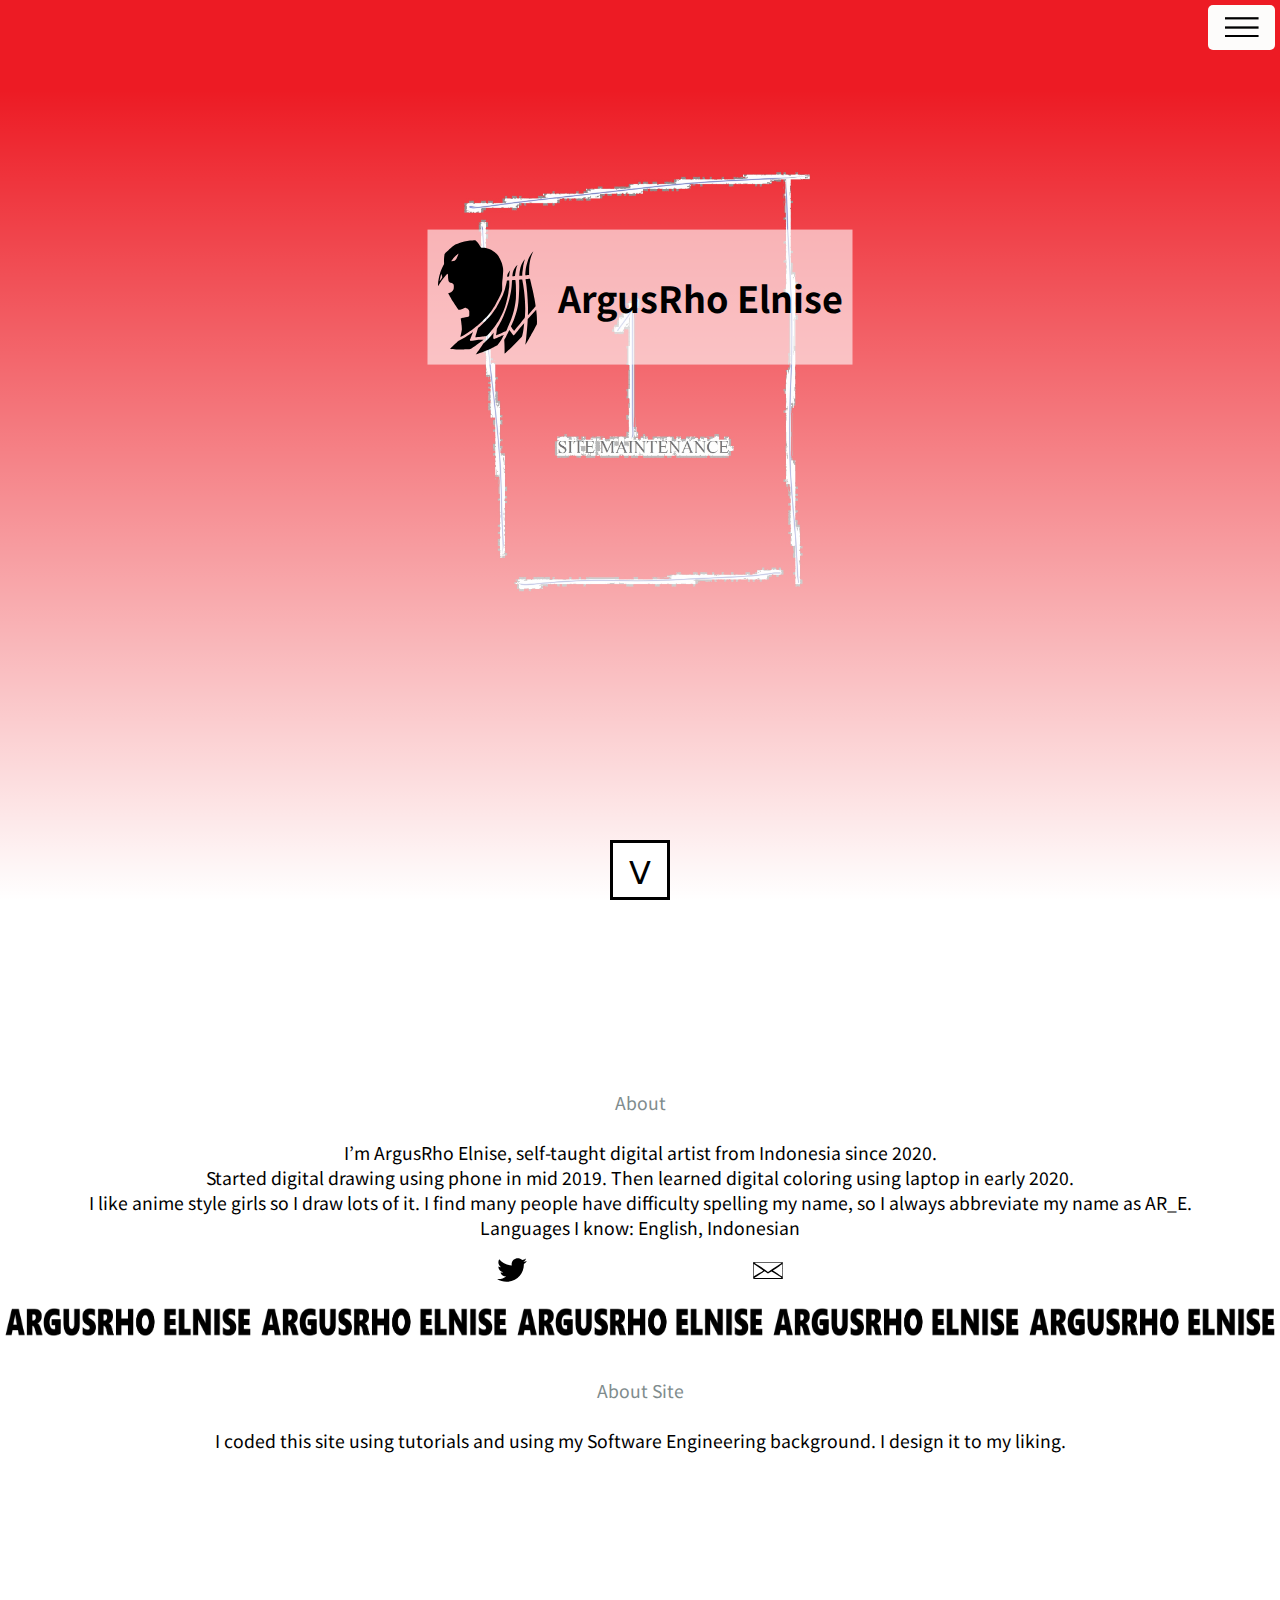
<file: profile.html>
<!doctype html>
<html>
<head>
    <!--Title, Description-->
      <title>Profile</title>
      <meta name="title" content="Profile">
      <meta name="description" content="AR_E Profile">
      
    <!--Page Settings-->
     <meta charset="UTF-8" />
     <meta name="viewport" content="width=device-width, initial-scale=1.0,shrink-to-fit=no">
     <meta http-equiv="X-UA-Compatible" content="ie=edge" />
     <link rel="shortcut icon" type="image/x-icon" href="logo/favicon.ico">
    
    <!--CSS-->
     <link rel="stylesheet" href="style_profile.css" />
  </head>

  <body>
    <section>
      <div class="container">
        <div class="top_page_content">
            <div class="top_column_1">
                <img src="logo/LOGO.svg" class="top_logo">
            </div>
            <h2 class="top_column_2">
                ArgusRho Elnise
            </h2>
        </div>
          <div class="background" alt=""></div>
          
          <!--   Button to bottom starts    -->
          <div class="down_button_container">
            <button id="down_to_profile_button" onclick="ScrollToAbout();">ᐯ</button> <!--SCROLL TO element using scrollintoview HTML DOM vanilla js-->
          </div>
          <!--   Button to bottom ends    -->
      </div>
      <div class="content">
        <div class="about">
            <p>
                <span class="about_title">About</span><br>
                I&rsquo;m ArgusRho Elnise, self-taught digital artist from Indonesia since 2020.
                <br>Started digital drawing using phone in mid 2019. Then learned digital coloring using laptop in early 2020.
                <br>I like anime style girls so I draw lots of it. I find many people have difficulty spelling my name, so I always abbreviate my name as AR_E.
                <br>Languages I know: English, Indonesian
            </p>
        </div>
          
          <!--  back to top start    -->
        <div id="bottom_button">
          <a id="back_to_top" title="Go to Top" onclick="ScrollToTop();">ᐱ</a>
        </div>
          <!--  back to top end    -->
          
        <div class="footer">
            <div class="bottom_button_links">
                <!--https://about.twitter.com/en/who-we-are/brand-toolkit-->
                <a class="twitter_link" href="https://twitter.com/ar_e__"><img src="logo/twitter_black.svg" class="twitter_logo"></a>
                <a class="email_link" href="https://arestudios.github.io/contact"><img src="logo/mail.svg" class="mail_logo"></a>
            </div>
            <!-- MARQUEE animation using images https://youtu.be/sVZX0XvEBhk and https://codepen.io/Coding_Journey/pen/yWjWKd -->
            <div class="marquee">
                <ul class="marquee-content">
                  <li><img src="illust/profile-page/marquee_name.png"></li>
                </ul>
            </div>
        </div>
          
          <div class="about_site">
            <p>
                <span class="about_site_title">About Site</span><br>
                 I coded this site using tutorials and using my Software Engineering background. I design it to my liking.
            </p>
          </div>
          
      </div>
    </section>
      
      <!--Hamburger menu START-->
      <input type="checkbox" id="check" class="check_input">
      <label for="check">
          <img src="logo/burger_menu_white.png" class="menu-btn">
      </label>
    
      <div class="article_links_darken"></div>
      <div class="article_links">
          <div class="bold_links">
              <div><a href="https://arestudios.github.io">HOME</a></div>
              <hr class="article_links_hr">
              <ul>
                  <li><a href="https://arestudios.github.io/profile">Profile</a></li>
                  <li><a href="https://arestudios.github.io/guidelines">Commission</a></li>
                  <li><a href="https://arestudios.github.io/gallery">Gallery</a></li>
                  <li><a href="https://arestudios.github.io/contact">Contact</a></li>
              </ul>
          </div>
      </div>
      <!--Hamburger menu ENDS-->
      
      <!--Scroll to elements HTML DOM vanilla JS-->
      <script>
        function ScrollToAbout() {
            document.querySelector('.about_site').scrollIntoView({behavior: 'smooth'});
        }
        function ScrollToTop() {
            document.querySelector('.container').scrollIntoView({behavior: 'smooth'});
        }
      </script> 
      
      <!--
        vanilla js script for:
        hides back to top button
        marquee animation
      -->
      <script>
        //HIDES SCROLL TO TOP BUTTON START
        var mybutton = document.getElementById("back_to_top");
          window.onscroll = function() {
          scrollFunction()
        };

        function scrollFunction() {
        //unhides element after scrolled 20px
          if (document.body.scrollTop > 20 || document.documentElement.scrollTop > 20) {
            mybutton.style.display = "grid"; //It was "block". but I want to use "place-items" css property so I have to change it to grid
          } else {
            mybutton.style.display = "none";
          }
        }
        //HIDES SCROLL TO TOP BUTTON ENDS

        //MARQUEE IMAGE TEXT STARTS
        const root = document.documentElement;
        const marqueeElementsDisplayed = getComputedStyle(root).getPropertyValue("--marquee-elements-displayed");
        const marqueeContent = document.querySelector("ul.marquee-content");

        root.style.setProperty("--marquee-elements", marqueeContent.children.length);

        for(let i=0; i<marqueeElementsDisplayed; i++) {
          marqueeContent.appendChild(marqueeContent.children[i].cloneNode(true));
        }
        //MARQUEE IMAGE TEXT ENDS
      </script>
  </body>
</html>
</file>
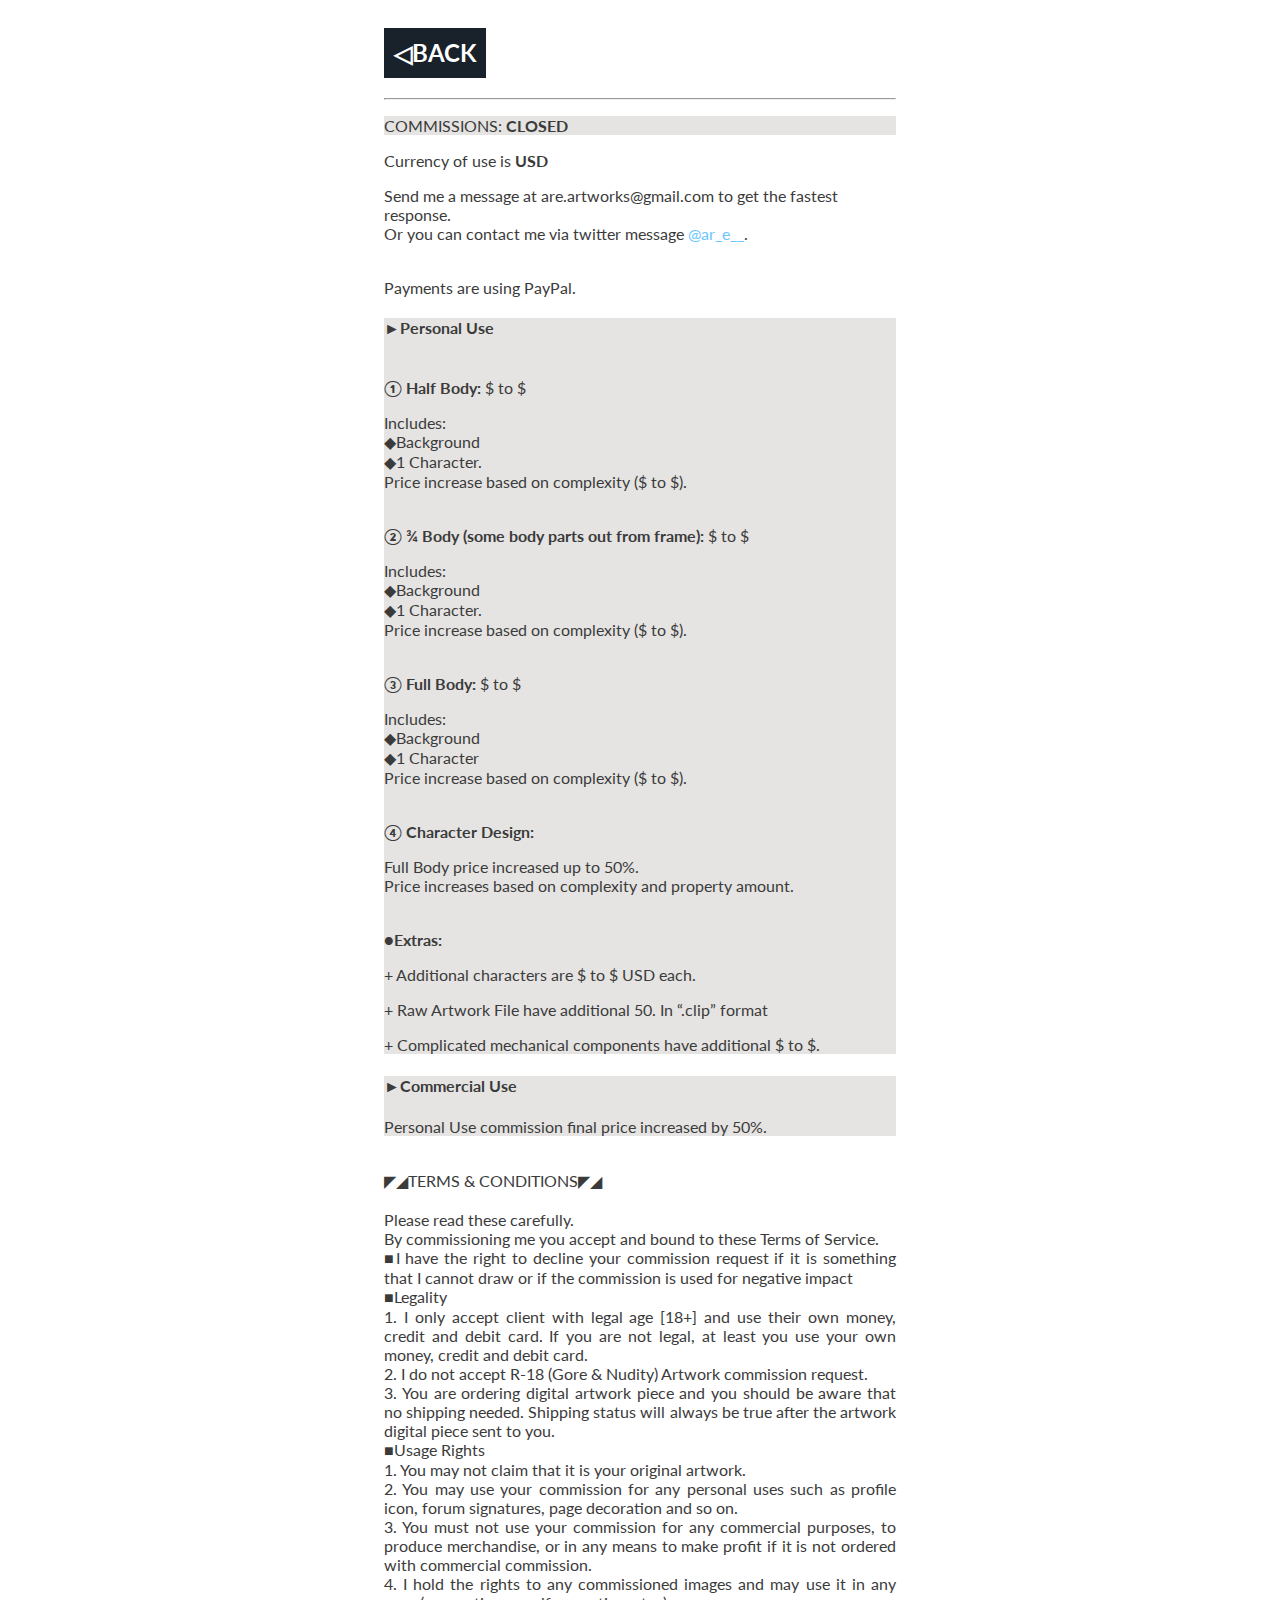
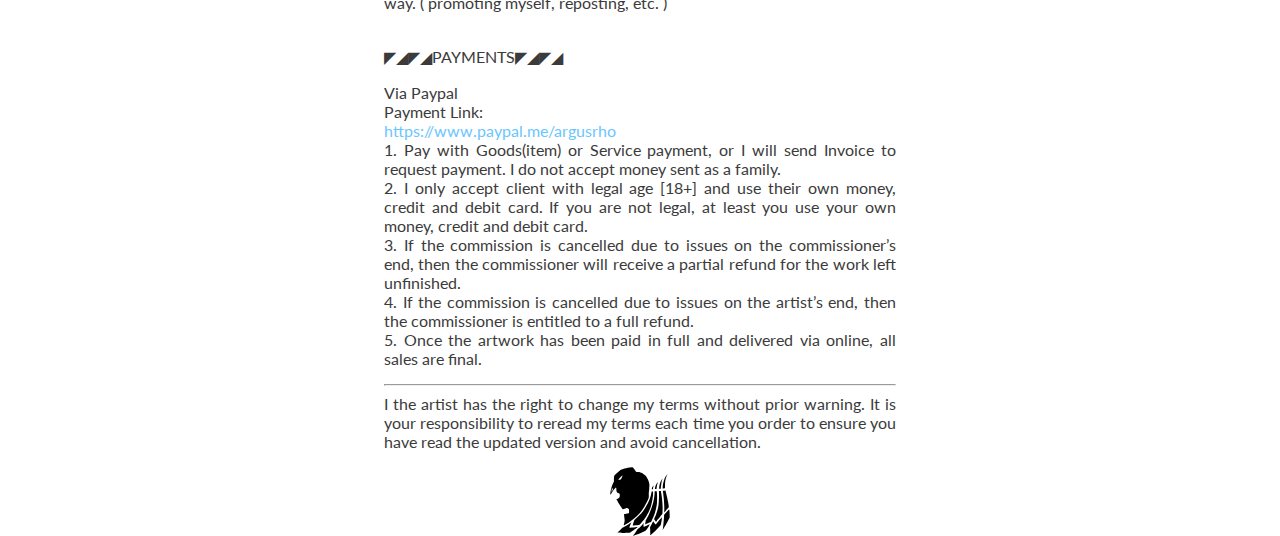
<file: articles/guidelines.html>
<!doctype html>
<html>
<head>
<title>Commission Guidelines</title>
<meta name="Commission Guidelines" content="">
<meta name="viewport" content="width=device-width, initial-scale=1.0" />
    
<link rel="stylesheet" href="style_guidelines.css" />
    
</head>
<body>
<div class="wrapper">
    
<h2 class="header">
    <a href="https://arestudios.github.io" class="back"><strong>◁</strong>BACK</a>
</h2>
<hr>

<p align="justify" class="emphasized_texts">
    COMMISSIONS:&nbsp;<strong>CLOSED</strong>
</p>
<p style="margin: 0px 0px 1em;">
    Currency of use is&nbsp;<strong>USD</strong>
</p>
<p align="left" style="margin: 0px 0px 1em;">
    Send me a message at are.artworks@gmail.com to get the fastest response.
    <br />Or you can contact me via twitter message 
    <a href="https://twitter.com/ar_e__">@ar_e__</a>.
</p>
<p><br />Payments are using PayPal.</p>
<div class="container">
<div class="emphasized_texts">
    <h4>►Personal Use</h4>
    <br />
    <strong>① Half Body:</strong> $ to $
    <p align="justify">
        Includes:<br>
        ◆Background<br>
        ◆1 Character.<br>
        Price increase based on complexity ($ to $).
    </p>
    <br />
    <strong>② &frac34; Body (some body parts out from frame):</strong> $ to $ 
    <br />
    <p align="justify">
        Includes:<br>
        ◆Background<br>
        ◆1 Character.<br>
        Price increase based on complexity ($ to $).
    </p>
    <br />
    <strong>③ Full Body:</strong> $ to $
    <p align="justify">
        Includes:<br>
        ◆Background<br>
        ◆1 Character<br>
        Price increase based on complexity ($ to $).
    </p>
    <br />
    <strong>④ Character Design:</strong> 
    <p align="justify">
        Full Body price increased up to 50%. 
        <br /> 
        Price increases based on complexity and property amount. 
        <br />
        <br />
    </p>
    <strong>●Extras:</strong>
    <p align="justify">+ Additional characters are $ to $ USD each.</p>
    <p align="justify">+ Raw Artwork File have additional 50. In &ldquo;.clip&rdquo; format</p>
    <p align="justify">+ Complicated mechanical components have additional $ to $.
</div>
    
<div class="emphasized_texts">
    <h4>►Commercial Use</h4>
        <p align="justify">Personal Use commission final price increased by 50%.</p>
    </div>
</div>
<br>
<div>
<div>◤◢TERMS &amp; CONDITIONS◤◢</div>
<br>
<p align="justify" style="margin: 0px 0px 1em;">
    Please read these carefully.
    <br /> By commissioning me you accept and bound to these Terms of Service.
    <br /> ■I have the right to decline your commission request if it is something that I cannot draw or if the commission is used for negative impact
    <br /> ■Legality
    <br /> 1. I only accept client with legal age [18+] and use their own money, credit and debit card. If you are not legal, at least you use your own money, credit and debit card.
    <br /> 2. I do not accept R-18 (Gore &amp; Nudity) Artwork commission request.
    <br /> 3. You are ordering digital artwork piece and you should be aware that no shipping needed. Shipping status will always be true after the artwork digital piece sent to you.
    <br /> ■Usage Rights
    <br /> 1. You may not claim that it is your original artwork.
    <br /> 2. You may use your commission for any personal uses such as profile icon, forum signatures, page decoration and so on.
    <br /> 3. You must not use your commission for any commercial purposes, to produce merchandise, or in any means to make profit if it is not ordered with commercial commission.
    <br /> 4. I hold the rights to any commissioned images and may use it in any way. ( promoting myself, reposting, etc. )
</p>
<br>
<div align="justify" style="margin: 0px 0px 1em;">◤◢◤◢PAYMENTS◤◢◤◢</div>
<p align="justify" style="margin: 0px 0px 1em;">
    Via Paypal<br /> Payment Link:<br />
    
    <a href="https://www.paypal.me/argusrho">https://www.paypal.me/argusrho</a>
    
    <br />1. Pay with Goods(item) or Service payment, or I will send Invoice to request payment. I do not accept money sent as a family.
    <br />2. I only accept client with legal age [18+] and use their own money, credit and debit card. If you are not legal, at least you use your own money, credit and debit card.
    <br />3. If the commission is cancelled due to issues on the commissioner&rsquo;s end, then the commissioner will receive a partial refund for the work left unfinished.
    <br />4. If the commission is cancelled due to issues on the artist&rsquo;s end, then the commissioner is entitled to a full refund.
    <br />5. Once the artwork has been paid in full and delivered via online, all sales are final.
</p>
    <hr />
<p align="justify" style="margin: 0px 0px 1em;">
    I the artist has the right to change my terms without prior warning. It is your responsibility to reread my terms each time you order to ensure you have read the updated version and avoid cancellation.
</p>
</div>
    
    <div class="logo_container"><img src="../logo/LOGO.svg" class="logo"></div>
    <footer></footer>
    
</div>
</body>
</html>
</file>
<file: style_guidelines.css>
/*https://fonts.google.com/specimen/Noto+Sans+JP*/
@import url('https://fonts.googleapis.com/css2?family=Noto+Sans+JP:wght@300&display=swap');
/*https://fonts.google.com/specimen/Sedgwick+Ave*/
@import url('https://fonts.googleapis.com/css2?family=Sedgwick+Ave&display=swap');
/*https://fonts.google.com/specimen/Dancing+Script*/
@import url('https://fonts.googleapis.com/css2?family=Dancing+Script&display=swap');

@import url('https://fonts.googleapis.com/css2?family=Roboto:wght@500&display=swap');

* {
  margin: 0;
  padding: 0;
}
html {
    background: #fff;
    
    /*The following is for Chrome's resizeable url bar problem on mobile. 
    
    https://developers.google.com/web/updates/2016/12/url-bar-resizing
    https://stackoverflow.com/questions/52848856/100vh-height-when-address-bar-is-shown-chrome-mobile
    https://bugs.chromium.org/p/chromium/issues/detail?id=844848#c4
    */
    width: 100vw;
    height: 100%;
    overflow-x: hidden;
}

/*to make easy to read*/
body {
    text-align: justify;
    font-family: 'Noto Sans JP', sans-serif;
    font-weight: 400;
    color: #222;
    word-wrap: break-word;
    width: 100%;
    overflow-x: hidden;
    position: relative;
}
a {
    text-decoration: none;
    color: #6bc6ff;
}
p {
    font-size: 16px;
    line-height: 30px;
}
ul {
    font-size: 16px;
    line-height: 30px;
}
strong {
    font-size: 20px;
    font-weight: bold;
    margin-top: 36px;
    margin-bottom: -20px;
}
/*end*/

.wrapper {
    width: 100%;
    position: relative;
    left:0px;
    z-index: 0;/*=============================================================================Z-INDEX*/
}
/*NAVBAR START*/
.nav {
    z-index: 2;/*=============================================================================Z-INDEX*/
    height: auto;
      display: grid;
      grid-template-columns: auto auto auto;/*using display:grid to adjust the position so the child elements can appear next to each other*/
      grid-template-rows: auto;
    place-items: center;
    width: 100%;
    position: relative;
}
.top_left_logo {
    grid-row: 1;/*element inside "nav" grid container*/
    grid-column: 1;
    height: 45px;
    z-index: 3;/*=============================================================================Z-INDEX*/
    position: absolute;
    left: 0px;
    top: 2px;
}
.page_title {
    grid-row: 1;/*element inside "nav" grid container*/
    grid-column: 2;
    z-index: 1;/*=============================================================================Z-INDEX*/
    padding: 10px;
}
/*NAVBAR END*/



/*TRIANGLE PICTURES START*/
@keyframes triangle-1 {
    0% {
        transform: translate(-10%, 0%);
    }
    100% {
        transform: translate(0%, 0%);
    }
}
@keyframes triangle-2 {
    0% {
        transform: translate(0, +10%);
    }
    100% {
        transform: translate(0, 0%);
    }
}
@keyframes triangle-3 {
    0% {
        transform: translate(+10%, 0%);
    }
    100% {
        transform: translate(0, 0%);
    }
}


.container-triangle {
    width: 100%;
    left: 0;
    z-index: 0;/*================================================================Z-INDEX*/
    max-height: 200px;
    min-height: 12vh;
    margin: 0px;
    padding: 0px;
    margin-top: 20px;
}
    .triangle-images-container {
        position: relative;
        width: 60%;
        max-width: 300px;
        /*height: inherit;*/
        max-height: 50px;
        min-height: 12vh;
        
        /*CENTERING*/
        left: 50%;
        transform: translateX(-50%);
    }
            .first {
                position: absolute;
                top: 0px;
                left: 0px;
                width: 100%;
                z-index: 1;/*================================================================Z-INDEX*/
                animation: triangle-1;
                animation-duration: 5s;
                animation-timing-function: ease-out;
                animation-iteration-count: 1;
            }
            .second {
                position: absolute;
                top: 0px;
                left: 0px;
                width: 100%;
                z-index: 2;/*================================================================Z-INDEX*/
                animation: triangle-2;
                animation-duration: 5s;
                animation-timing-function: ease-out;
                animation-iteration-count: 1;
            }
            .third {
                position: absolute;
                top: 0px;
                left: 0px;
                width: 100%;
                z-index: 3;/*================================================================Z-INDEX*/
                animation: triangle-3;
                animation-duration: 5s;
                animation-timing-function: ease-out;
                animation-iteration-count: 1;
            }
/*TRIANGLE PICTURES ENDS*/





/*CONTAINERS START*/
.container-1 {
    width: 100%;
    margin-top: 2vh;
    min-height: 50vh; /*so it increases when the content is more than 50vh*/
    z-index: 1;/*=============================================================================Z-INDEX*/
    display: grid;
    place-items: center;
    position: relative;
}
    .container-1-content {
        width: 90%;
        display: grid;
        place-items: center;
    }
        .about {
            font-size: 14px;
            line-height: 30px;
            width: auto;
        }
/*
        @media (max-width: 660px) {
            .about p {
                font-size: 12px;
                line-height: 30px;
            }
        }
*/
        .about-decoration {
            font-size: 2rem;
            font-family: 'Roboto', sans-serif;
        }
    .contact {
        display: grid;
        grid-template-columns: auto auto;/*using display:grid to adjust the position so the child elements can appear next to each other*/
        width: 200px;
    }
        .twitter-contact {
            z-index: 1;/*=============================================================================Z-INDEX*/

            grid-row: 1;
            grid-column: 1;
            margin-right: 16px;

            /*center the logo*/
            display: grid;
            place-items: center;

            width: 30px;
            height: 30px;
            background-color: none;
            padding:10px;
        }
        .mail-contact {
            z-index: 1;/*=============================================================================Z-INDEX*/

            grid-row: 1;
            grid-column: 2;
            margin-right: 16px;

            /*center the logo*/
            display: grid;
            place-items: center;

            width: 30px;
            height: 30px;
            background-color: none;
            padding:10px;
        }

.goto-links {
    width: 100%;
    min-height: 80vh; /*so it increases when the content is more than 50vh*/
    z-index: 1;/*=============================================================================Z-INDEX*/
    display: grid;
    place-items: center;
    position: relative;
}
    .goto-link-button {
        color: black;
        text-decoration: none;
        border: solid 3px black;
        z-index: 1;
        padding: 10px;
        display: block;
        margin-top: 20px;
        margin-bottom: 20px;
        width: 200px;
        border-radius: 10px;
    }

.container-2 {
    width: 100%;
    min-height: 40vh; /*so it increases when the content is more than 50vh*/
    z-index: 1;/*=============================================================================Z-INDEX*/
    position: relative;
    display: grid;
    grid-template-columns: auto 40vw auto;/*using display:grid to adjust the position so the child elements can appear next to each other*/
    grid-template-rows: auto;
}
    .container-2-left {
        grid-row: 1;/*element inside "container-..." grid container*/
        grid-column: 1;
        color: black;
        display: grid;
        place-items: center;
        font-family: 'Sedgwick Ave', cursive;
        white-space: nowrap;
    }
    .container-2-right {
        grid-row: 1;/*element inside "container-..." grid container*/
        grid-column: 3;
        color: black;
    }
.container-3 {
    width: 100%;
    min-height: 80vh; /*so it increases when the content is more than 50vh*/
    z-index: 1;/*=============================================================================Z-INDEX*/
    display: grid;
    place-items: center;
    position: relative;
}
    .container-3-header-pattern {
        font-size: 2em;
        padding-left: 8px;
    }
    .container-3-text-contain {
        width: 100%;
        display: grid;
        place-items: center;
        z-index: 1;/*=============================================================================Z-INDEX*/
    }
        .container-3-text {
            width: auto;
            padding: 20px;
            z-index: 3;/*=============================================================================Z-INDEX*/
        }
        .container-3-text strong {
            font-size: 14px;
            line-height: 30px;
        }
/*
        @media (max-width: 660px) {
            .container-3-text {
                font-size: 12px;
                line-height: 30px;
            }
            .container-3-text p {
                font-size: 12px;
                line-height: 30px;
            }
            .container-3-text strong {
                font-size: 12px;
                line-height: 30px;
            }
        }
*/
.container-4 {
    width: 100%;
    min-height: 80vh; /*so it increases when the content is more than 50vh*/
    z-index: 1;/*=============================================================================Z-INDEX*/
    display: grid;
    grid-template-columns: 50% 50%;/*using display:grid to adjust the position so the child elements can appear next to each other*/
    grid-template-rows: auto;
    color: black;
}
    .container-4-image {
        width: 100%;
        height: 100%;
        grid-row: 1;/*element inside "container-..." grid container*/
        grid-column: 2;
    }
        .content-4-image {
            background-size: cover;
            background-position: center;
            height: 100%;
            width: inherit;
        }
    .container-4-text {
        width: 100%;
        height: 100%;
        grid-row: 1;/*element inside "container-..." grid container*/
        grid-column: 1;
        grid-template-columns: auto;/*using display:grid to adjust the position so the child elements can appear next to each other*/
        grid-template-rows: auto auto auto;
    }
        .container-4-text p {
            padding: 16px;
        }
/*
        @media (max-width: 660px) {
            .container-4-text p {
                font-size: 12px;
                line-height: 30px;
            }
        }
*/
        .container-4-plus {
            font-size: 1.5rem;
            font-weight: bolder;
            grid-row: 1;/*element inside "container-..." grid container*/
            grid-column: 1;
        }
        .container-4-title {
            padding-top: 16px;
            grid-row: 2;/*element inside "container-..." grid container*/
            grid-column: 1;
        }
        .content-4-text {
            width: 100%;
            grid-row: 3;/*element inside "container-..." grid container*/
            grid-column: 1;
        }

.container-5 {
    width: 100%;
    min-height: 80vh; /*so it increases when the content is more than 50vh*/
    z-index: 1;/*=============================================================================Z-INDEX*/
    display: grid;
    grid-template-columns: 50% 50%;/*using display:grid to adjust the position so the child elements can appear next to each other*/
    grid-template-rows: auto;
    color: black;
    position: relative;
}
    .container-5-image {
        width: 100%;
        height: 100%;
        grid-row: 1;/*element inside "container-..." grid container*/
        grid-column: 1;
    }
        .content-5-image {
            background-size: cover;
            background-position: center;
            height: 100%;
            width: inherit;
        }
    .container-5-text {
        width: 100%;
        height: 100%;
        grid-row: 1;/*element inside "container-..." grid container*/
        grid-column: 2;
        grid-template-columns: auto;/*using display:grid to adjust the position so the child elements can appear next to each other*/
        grid-template-rows: auto auto auto;
    }
        .container-5-text p {
            padding: 16px;
        }
/*
        @media (max-width: 660px) {
            .container-5-text p {
                font-size: 12px;
                line-height: 30px;
            }
        }
*/
        .container-5-plus {
            font-size: 1.5rem;
            font-weight: bolder;
            grid-row: 1;/*element inside "container-..." grid container*/
            grid-column: 1;
        }
        .container-5-title {
            padding-top: 16px;
            grid-row: 2;/*element inside "container-..." grid container*/
            grid-column: 1;
        }
        .content-5-text {
            width: 100%;
            grid-row: 3;/*element inside "container-..." grid container*/
            grid-column: 1;
        }

.container-6 {
    width: 100%;
    min-height: 80vh; /*so it increases when the content is more than 50vh*/
    z-index: 1;/*=============================================================================Z-INDEX*/
    display: grid;
    grid-template-columns: 50% 50%;/*using display:grid to adjust the position so the child elements can appear next to each other*/
    grid-template-rows: auto;
    color: black;
}
    .container-6-image {
        width: 100%;
        height: 100%;
        grid-row: 1;/*element inside "container-..." grid container*/
        grid-column: 2;
    }
        .content-6-image {
            background-size: cover;
            background-position: center;
            height: 100%;
            width: inherit;
        }
    .container-6-text {
        width: 100%;
        height: 100%;
        grid-row: 1;/*element inside "container-..." grid container*/
        grid-column: 1;
        grid-template-columns: auto;/*using display:grid to adjust the position so the child elements can appear next to each other*/
        grid-template-rows: auto auto auto;
    }
        .container-6-text p {
            padding: 16px;
        }
/*
        @media (max-width: 660px) {
            .container-6-text p {
                font-size: 12px;
                line-height: 30px;
            }
            .container-6-text b {
                font-size: 12px;
                line-height: 30px;
            }
        }
*/
        .container-6-plus {
            font-size: 1.5rem;
            font-weight: bolder;
            grid-row: 1;/*element inside "container-..." grid container*/
            grid-column: 1;
        }
        .container-6-title {
            padding-top: 16px;
            grid-row: 2;/*element inside "container-..." grid container*/
            grid-column: 1;
        }
        .content-6-text {
            width: 100%;
            grid-row: 3;/*element inside "container-..." grid container*/
            grid-column: 1;
        }


.container-7 {
    width: 100%;
    height: auto;
    z-index: 1;/*=============================================================================Z-INDEX*/
    display: grid;
    place-items: center;
    position: relative;

}
    .extras {
       margin-top: 10vh; 
       margin-bottom: 10vh;
       width: 60vw;
       padding-right: 30px;
       padding-left: 30px;
       padding-top: 30px;
       padding-bottom: 30px;
       position: relative;
       overflow-x: hidden;
       z-index: 3;/*=============================================================================Z-INDEX*/
    }
        .extras-banner {
            z-index: 4;/*=============================================================================Z-INDEX*/
            display: grid;
            place-items: center;
            position: absolute;
            left: 0px;
            top: 0px;
            width: 100%;
            height: 50px;
            font-family: 'Sedgwick Ave', cursive;
        }
        .commercial-purpose {
            z-index: 4;/*=============================================================================Z-INDEX*/
            display: grid;
            place-items: center;
            width: 100%;
            height: 50px;
            font-family: 'Sedgwick Ave', cursive;
        }
        .extras-content {
            padding-top: 55px;
        }
        .commercial-purpose-content {
            padding-top: 5px;
        }
        .extras-content p {
            font-size: 16px;
            line-height: 30px;
        }
        .commercial-purpose-content p {
            font-size: 16px;
            line-height: 30px;
        }
/*
        @media (max-width: 660px) {
            .extras-content p {
                font-size: 13px;
                line-height: 30px;
            }
            .commercial-purpose-content p {
                font-size: 13px;
                line-height: 30px;
            }
        }
*/
    .extras-triangle {
        position: absolute;
        height: 50%;
        z-index: 2;/*=============================================================================Z-INDEX*/
        left: 0px;
        top: 0px;
        opacity: 1;
    }
    @media (max-width: 660px) {
        .extras-triangle {
            opacity: 0.3;
        }
    }
.container-8 {
    width: 100%;
    height: auto;
    z-index: 1;/*=============================================================================Z-INDEX*/
    display: grid;
    font-size: 16px;
    line-height: 30px;
    grid-template-columns: auto auto;/*using display:grid to adjust the position so the child elements can appear next to each other*/
    grid-template-rows: auto auto;
}
    .TOS-title {
        font-family: 'Dancing Script', cursive;
        font-weight: bolder;
        border-bottom: 10px solid #EDCD20;
        padding: 0px;
    }
    .container-8-TC {
        grid-row: 1;/*element inside "container-..." grid container*/
        grid-row-end: span 2;
        grid-column: 1;
        margin-top: 10vh;
        margin-bottom: 10vh;
        padding: 25px;
        top: 0p;
        font-size: 16px;
        line-height: 30px;
    }
    .container-8-payments {
        grid-row: 1;/*element inside "container-..." grid container*/
        grid-row-end: span 2;
        grid-column: 2;
        margin-top: 10vh;
        margin-bottom: 10vh;
        padding: 25px;
        top: 0p;
        font-size: 16px;
        line-height: 30px;
    }
    @media (max-width: 780px) {
        .container-8-TC {
            grid-row: 1;
            grid-column: 1;
            grid-column-end: span 2;
            margin-top: 10vh;
            margin-bottom: 2vh;
            padding: 28px;
            padding-bottom: 0px;
        }
        .container-8-TC p {
            /*font-size: 12px;*/
            line-height: 30px;
        }
        .container-8-payments {
            grid-row: 2;
            grid-column: 1;
            grid-column-end: span 2;
            margin-top: 2vh;
            margin-bottom: 10vh;
            padding: 28px;
            padding-top: 0px;
        }
        .container-8-payments p {
            /*font-size: 12px;*/
            line-height: 30px;
        }
    }

.note {
    width: 100%;
    min-height: 10vh; /*so it increases when the content is more than 50vh*/
    z-index: 1;/*=============================================================================Z-INDEX*/
    display: grid;
    place-items: center;
    position: relative;
}
    .note-title {
        font-family: 'Dancing Script', cursive;
        font-weight: bolder;
        border-bottom: 10px solid #EDCD20;
        padding: 0px;
    }
    .note-content {
        font-size: 16px;
        line-height: 30px;
    }
/*
    @media (max-width: 780px) {
        .note-content {
            font-size: 12px;
            line-height: 30px;
        }
    }
*/

.container-9 {
    width: 100%;
    min-height: 60vh;
    z-index: 1;/*=============================================================================Z-INDEX*/
    background-image: linear-gradient(to top, #1BB5EF 0%, transparent 90%);
    position: relative;
}
    .container-9-text {
        position: absolute;
        color: white;
        z-index: 2;/*=============================================================================Z-INDEX*/
        width: auto;
        height: auto;
        bottom: 0px;
        left: 50%;
        transform: translateX(-50%);
        padding: 16px;
        font-size: 12px;
        line-height: 30px;
    }
/*
.container- {
    width: 100%;
    height: auto;
    z-index: 1; =============================================================================Z-INDEX
    background-color: #3A3B3E;
    color: white;
}
*/
/*CONTAINERS END*/









/*BACKGROUND SVG CIRCLE ANIMATION START*/
@keyframes circle_0 {
    0% {
        clip-path: circle(2% at center);
        opacity: 0;
    }
    50% {
        opacity: 1;
    }
    60% {
        clip-path: circle(10% at center);
        opacity: 1;
    }
    100% {
        clip-path: circle(10% at center);
        opacity: 0;
    }
}
@keyframes circle_1 {
    /* it make the white visible using expanding background-clip on a clip-path */
    0% {
        clip-path: circle(1% at center);
    }
    90% {
        clip-path: circle(9% at center);
    }
    100% {
        clip-path: circle(9% at center);
    }
}
.background-circle-svg {
  margin: 0px;
  padding: 0px;
  position: fixed;
  height:100%;
  width: 100%;
  opacity: 0;
  z-index: -9999;/*=============================================================================Z-INDEX*/
  /*
    color that will be shown when "sliding_transition_0" is run
    the background color determines the circle color
  */
  background-color: #ededed; /*#3E4A53*/
  color: #333;
  clip-path: circle(0% at 50% 50%);
  opacity: 1;
  animation-name: circle_0;
  animation-duration: 12s;
  animation-iteration-count: infinite;
  animation-timing-function: ease-out;

}
.background-clippath-inner {
  position: fixed;
  height: 100%;
  width: 100%;
  opacity: 1;
  z-index: -999;/*=============================================================================Z-INDEX*/
  background-color: white;/*so the middle part of the circle have white color, matching with surrondings background. I use this clip path to make hole in the middle of .background-circle-svg circle because I cannot animate circle svg. or because I dont have a circle svg and cannot animate it. if I scale it up the torus width of the svg will also increase.*/
  clip-path: circle(0% at 50% 50%);
  animation: circle_1;
  animation-duration: 12s;
  animation-iteration-count: infinite;
  animation-timing-function: ease-out;

}
/*BACKGROUND SVG CIRCLE ANIMATION ENDS*/







/*      HAMBURGER MENU TRIGGER START (CSS)      */
/* https://youtu.be/oLgtucwjVII */
.article_links {
    position: fixed; /*Based on where viewport is*/
    overflow: hidden;
    
    z-index: 8;/*=============================================================================Z-INDEX*/
    background-color: white;
    
    top: 0px;
    right: 0px;
    transition: all 0.6s;
    
    width: 0px;
    height: 100%;
    
    display: grid;
    place-items: center;
}
.article_links_hr {
    margin-top: 10px;
}
.article_links_darken {
    position: fixed; /*Based on where viewport is*/
    overflow: hidden;
    width: 100%;
    height: 100%;
    background-color: black;
    display: none;
    top: 0px;
    left: 0px;
    opacity: 0;
    z-index: 7;/*=============================================================================Z-INDEX*/
    transition: all 0.6s;
}
.article_links ul {
  list-style-type: none;
  margin: 0;
  padding: 0;
  overflow: hidden;
    
  display: grid;
}
.article_links li {
  margin-bottom: 25px;
}
.article_links a {
    color: #000000;
}
.article_links_hr {
    margin-bottom: 25px;
}
#check:checked ~ .article_links {
    width: 250px;
}
#check:checked ~ .article_links_darken {
    display: block;
    opacity: 0.5;
}
.check_input {
    display: none;
}
.bold_links {
    font-size: 20px;
    font-weight: bold;
    color: #222;
}
.menu-btn {
  position: fixed; /*Based on where viewport is*/
  top: 5px;
  right: 5px;
  z-index: 9;/*=============================================================================Z-INDEX*/
  height: 45px;
  cursor: pointer;
  border-radius: 5px;
}
/*       HAMBURGER MENU ENDS       */


/*   BOTTOM BUTTONS START    */
.bottom_button {
    z-index: 2;/*=============================================================================Z-INDEX*/
    position: fixed;
    bottom: 16px;
    left: 0px;
    width: 100vw;
    display: grid;
    height: auto;
}
.bottom_button_container {
    display: grid;
}
.bottom_button_links {
    display: grid;
    grid-template-columns: auto auto;/*using display:grid to adjust the position so the child elements can appear side by side*/
    grid-template-rows: auto;
    width: auto;
    position: fixed; /* Fixed/sticky position */
    bottom: 20px; /* Place the button at the bottom of the page */
    left: 30px; /* Place the button 30px from the right */
}
    .twitter_link {
        z-index: 2;/*=============================================================================Z-INDEX*/
        
        grid-row: 1;/*element inside grid container*/
        grid-column: 1;
        margin-right: 16px;
        
        /*center the logo*/
        display: grid;
        place-items: center;
        
        /*make the background rounded*/
        width: 30px;
        height: 30px;
        border-radius: 100%;
        background-color: white;
        padding:10px;
    }
    .email_link {
        z-index: 2;/*=============================================================================Z-INDEX*/
        background-color: white;
        grid-row: 1;/*element inside grid container*/
        grid-column: 2;
        margin-right: 16px;
        
        /*center the logo*/
        display: grid;
        place-items: center;
        
        /*make the background rounded*/
        width: 30px;
        height: 30px;
        border-radius: 100%;
        padding:10px;
    }
    .twitter_logo {
        width: 30px;
    }
    .mail_logo {
        width: 30px;
    }
#back_to_top {
  display: none; /*hidden by default*/
  position: fixed; /* Fixed/sticky position */
  bottom: 20px; /* Place the button at the bottom of the page */
  right: 30px; /* Place the button 30px from the right */
    
    grid-row: 1;/*element inside grid container*/
    grid-column: 3;
  
  z-index: 2;/*=============================================================================Z-INDEX*/
  font-size: 18px;
  border: none;
  outline: none;
  color: black;
  cursor: pointer;
    
    /*centering contents*/
    /*display: grid; it will turn to grid in the javascript instead */
    place-items: center;
    
    /*make the background rounded*/
    width: 60px;
    height: 60px;
    font-size: 2em;
    border-radius: 100%;
    background-color: white;
}

#back_to_top:hover {
  background-color: #555;
}
#back_to_top:focus {
   outline: none;
}
/*   BOTTOM BUTTON ENDS   */


@media (max-width: 660px) {
body {
    width: 100%;
    overflow-x: hidden;
    font-size: 14px;
    line-height: 30px;
}
.wrapper {
    width: 100%;
    left:0px;
    margin-left:none;
    margin-right:none;  
    overflow-x: hidden;
}
#back_to_top:hover {
  background-color: white; /* the original color. because mobile have no hover */
}
}
</file>
<file: style_links.css>
/*https://fonts.google.com/specimen/Noto+Sans+JP*/
@import url('https://fonts.googleapis.com/css2?family=Noto+Sans+JP:wght@300&display=swap');
* {
    margin: 0px;
    padding: 0px;
}
html {
    background: #fff;
    
    /*The following is for Chrome's resizeable url bar problem on mobile. 
    
    https://developers.google.com/web/updates/2016/12/url-bar-resizing
    https://stackoverflow.com/questions/52848856/100vh-height-when-address-bar-is-shown-chrome-mobile
    https://bugs.chromium.org/p/chromium/issues/detail?id=844848#c4
    */
    width: 100%;
    height: 100%;
}

/*to make easy to read*/
body {
    text-align: justify;
    font-family: 'Noto Sans JP', sans-serif;
    font-weight: 400;
    line-height: 1.5;
    color: #222;
    word-wrap: break-word;
    width: 100%;
}
a {
    text-decoration: none;
    color: #6bc6ff;
}
p {
    font-size: 16px;
    line-height: 30px;
}
strong {
    font-size: 20px;
    margin-top: 36px;
    margin-bottom: -20px;
}
/*end*/

.wrapper {
    width: 40%;
    position: absolute;/*must defined as relative or absolute so left: 30% is readable https://stackoverflow.com/questions/2691178/how-to-make-a-div-center-align-in-html*/
    left: 30%;
    z-index: 1;
    background-color: #ffffff;
}  
.container {
    padding-left: 16px;
    padding-right: 16px;
    padding-bottom: 200px;
}
.header {
    height: 50px;
    display: grid;
    justify-content: center;
}
.page_title {
    color: black;
    text-decoration: none;
    z-index: 1;
    padding: 10px;
}
.link {
    color: white;
    text-decoration: none;
    background-image: linear-gradient(to right, #1BB5EF 50%, white 90%);
    border: solid 1px #adadad;
    z-index: 1;
    padding: 10px;
    left: 0px;
    display: block;
    margin-top: 20px;
}

/* CENTERING STUFF CODEBLOCKS START */
.logo {
    z-index: 1;
    width: 60px; /* width must be declared on the item itself not the container */
}
.logo_container {
    display: grid;
    place-items: center;
    padding-top: 16px;
    padding-bottom: 100px;
}
/* CENTERING STUFF CODEBLOCKS ENDS */

       
/*      HAMBURGER MENU TRIGGER START (CSS)      */
/* https://youtu.be/oLgtucwjVII */
.article_links {
    position: fixed; /*Based on where viewport is*/
    overflow: hidden;
    
    z-index: 8;/*=============================================================================Z-INDEX*/
    background-color: white;
    
    top: 0px;
    right: 0px;
    transition: all 0.6s;
    
    width: 0px;
    height: 100%;
    
    display: grid;
    place-items: center;
}
.article_links_darken {
    position: fixed; /*Based on where viewport is*/
    overflow: hidden;
    width: 100%;
    height: 100%;
    background-color: black;
    display: none;
    top: 0px;
    left: 0px;
    opacity: 0;
    z-index: 7;/*=============================================================================Z-INDEX*/
    transition: all 0.6s;
}
.article_links ul {
  list-style-type: none;
  margin: 0;
  padding: 0;
  overflow: hidden;
    
  display: grid;
}
.article_links li {
  margin-bottom: 25px;
}
.article_links a {
    color: #000000;
}
.article_links_hr {
    margin-bottom: 25px;
}
#check:checked ~ .article_links {
    width: 250px;
}
#check:checked ~ .article_links_darken {
    display: block;
    opacity: 0.5;
}
.check_input {
    display: none;
}
.bold_links {
    font-size: 20px;
    font-weight: bold;
    color: #222;
}
.menu-btn {
  position: fixed; /*Based on where viewport is*/
  top: 5px;
  right: 5px;
  z-index: 9;/*=============================================================================Z-INDEX*/
  height: 45px;
  cursor: pointer;
  border-radius: 5px;
}
/*       HAMBURGER MENU ENDS       */


/*   BOTTOM BUTTONS START    */
.bottom_button {
    z-index: 2;/*=============================================================================Z-INDEX*/
    position: fixed;
    bottom: 16px;
    left: 0px;
    width: 100vw;
    display: grid;
    height: auto;
}
.bottom_button_container {
    display: grid;
}
.bottom_button_links {
    display: grid;
    grid-template-columns: auto auto;/*using display:grid to adjust the position so the child elements can appear side by side*/
    grid-template-rows: auto;
    width: auto;
    position: fixed; /* Fixed/sticky position */
    bottom: 20px; /* Place the button at the bottom of the page */
    left: 30px; /* Place the button 30px from the right */
}
    .twitter_link {
        z-index: 2;/*=============================================================================Z-INDEX*/
        
        grid-row: 1;/*element inside grid container*/
        grid-column: 1;
        margin-right: 16px;
        
        /*center the logo*/
        display: grid;
        place-items: center;
        
        /*make the background rounded*/
        width: 30px;
        height: 30px;
        border-radius: 100%;
        background-color: white;
        padding:10px;
    }
    .email_link {
        z-index: 2;/*=============================================================================Z-INDEX*/
        grid-row: 1;/*element inside grid container*/
        grid-column: 2;
        margin-right: 16px;
        
        /*center the logo*/
        display: grid;
        place-items: center;
        
        /*make the background rounded*/
        width: 30px;
        height: 30px;
        border-radius: 100%;
        background-color: white;
        padding:10px;
    }
    .twitter_logo {
        width: 30px;
    }
    .mail_logo {
        width: 30px;
    }
#back_to_top {
  display: none; /*hidden by default*/
  position: fixed; /* Fixed/sticky position */
  bottom: 20px; /* Place the button at the bottom of the page */
  right: 30px; /* Place the button 30px from the right */
    
    grid-row: 1;/*element inside grid container*/
    grid-column: 3;
  
  z-index: 2;/*=============================================================================Z-INDEX*/
  font-size: 18px;
  border: none;
  outline: none;
  color: black;
  cursor: pointer;
    
    /*centering contents*/
    /*display: grid; it will turn to grid in the javascript instead */
    place-items: center;
    
    /*make the background rounded*/
    width: 60px;
    height: 60px;
    font-size: 2em;
    border-radius: 100%;
    background-color: white;
}

#back_to_top:focus {
   outline: none;
}
/*   BOTTOM BUTTON ENDS   */


@media (max-width: 660px) {
body {
    width: 100%;
    left: 0%;
    right: 0%;
}
p {
    padding-right: 10px;
    padding-left: 5px;
}
#fix-mobile {
    padding-right: 10px;
    padding-left: 5px;
}
.wrapper {
    width: 100%;
    left:0px;
    margin-left:none;
    margin-right:none;             
}
}
</file>
<file: style_profile.css>
/*https://fonts.google.com/specimen/Noto+Sans+JP*/
@import url('https://fonts.googleapis.com/css2?family=Noto+Sans+JP:wght@300&display=swap');

@keyframes top_column_1 {
  0% {
    opacity: 0;
  }
  50% {
    opacity: 0;
  }
  100% {
    opacity: 1;
  }
}
@keyframes top_column_2 {
  0% {
    transform: translateX(+100%);
  }
  50% {
    transform: translateX(0);
  }
}

* {
  margin: 0;
  padding: 0;
  box-sizing: border-box;
  color: black;
  font-family: 'Noto Sans JP', sans-serif;
}
a {
    text-decoration: none;
}
.container {
  height: 100vh;
}
.background {
  width: 100%;
  position: absolute;
  height: 100vh;
  background-image: linear-gradient(to top, white 0%, transparent 90%), url('illust/profile-page/background.png');
  background-position: center;
  background-size: cover;
  z-index: -1;/*=============================================================================Z-INDEX*/
}
.top_page_content {
  z-index: 1;/*=============================================================================Z-INDEX*/
  position: absolute;
  top: 30%;
  left: 50%;/*centering*/
  font-size: 1.5em;
  transform: translate(-50%, -30%);/*centering*/
  display: grid;
  grid-template-columns: auto auto;/*using display:grid to adjust the position so the child elements can appear next to each other*/
  grid-template-rows: auto;
  background: rgba(255, 255, 255, 0.6);
  padding: 10px;
}
    .top_column_1 {
        grid-row: 1;/*element inside "top_page_content" grid container*/
        grid-column: 1;
        display: grid;
        place-items: center;
        animation: 3s ease-out 0s 1 top_column_1;
    }
    .top_logo {
        width: 100px;
    }
    .top_column_2 {
        grid-row: 1;/*element inside "top_page_content" grid container*/
        grid-column: 2;
        display: grid;
        place-items: center;
        align-content: center;
        margin-left: 20px;
        animation: 3s ease-out 0s 1 top_column_2;
        color: black;
    }


.content {
  width: 100%;
  background-color: white;
  min-height: 100vh;
  z-index: 4;/*=============================================================================Z-INDEX*/
  position: absolute;
  color: black;
}


/*      HAMBURGER MENU TRIGGER START (CSS)      */
/* https://youtu.be/oLgtucwjVII */
.article_links {
    position: fixed; /*Based on where viewport is*/
    overflow: hidden;
    
    z-index: 8;/*=============================================================================Z-INDEX*/
    background-color: white;
    
    top: 0px;
    right: 0px;
    transition: all 0.6s;
    
    width: 0px;
    height: 100%;
    
    display: grid;
    place-items: center;
}
.article_links_hr {
    margin-top: 10px;
}
.article_links_darken {
    position: fixed; /*Based on where viewport is*/
    overflow: hidden;
    width: 100%;
    height: 100%;
    background-color: black;
    display: none;
    top: 0px;
    left: 0px;
    opacity: 0;
    z-index: 7;/*=============================================================================Z-INDEX*/
    transition: all 0.6s;
}
.article_links ul {
  list-style-type: none;
  margin: 0;
  padding: 0;
  overflow: hidden;
    
  display: grid;
}
.article_links li {
  margin-bottom: 25px;
}
.article_links a {
    color: #000000;
}
.article_links_hr {
    margin-bottom: 25px;
}
#check:checked ~ .article_links {
    width: 250px;
}
#check:checked ~ .article_links_darken {
    display: block;
    opacity: 0.5;
}
.check_input {
    display: none;
}
.bold_links {
    font-size: 20px;
    font-weight: bold;
    color: #222;
}
.menu-btn {
  position: fixed; /*Based on where viewport is*/
  top: 5px;
  right: 5px;
  z-index: 9;/*=============================================================================Z-INDEX*/
  height: 45px;
  cursor: pointer;
  border-radius: 5px;
}
/*       HAMBURGER MENU ENDS       */


/*   BOTTOM BUTTONS START    */
#bottom_button {
    display: grid;
    z-index: 90;/*=============================================================================Z-INDEX*/
    position: fixed;
    bottom: 16px;
    width: 100%;
    left: 0px;
    height: auto;
    place-items: center;
}
#back_to_top {
  display: none; /*hidden by default*/
  
  font-size: 18px;
  border: none;
  outline: none;
  color: black;
  cursor: pointer;
    
    /*centering contents*/
    /*display: grid; it will turn to grid in the javascript instead */
    place-items: center;
    
    /*make the background rounded*/
    width: 60px;
    height: 60px;
    font-size: 2em;
    background-color: white;
    border: 3px solid black;
}

#back_to_top:focus {
   outline: none;
}
.down_button_container {
    display: grid;
    height: 60px;
    width: 100%; /*100% width of its container*/
}
#down_to_profile_button {
    z-index: 3;/*=============================================================================Z-INDEX*/
    opacity: 1;
    font-size: 18px;
    border: none;
    outline: none;
    color: black;
    cursor: pointer;
    /*centering contents*/
    /*display: grid; it will turn to grid in the javascript instead */
    place-items: center;
    /*make the background rounded*/
    width: 60px;
    height: 60px;
    font-size: 2em;
    /*border-radius: 100%;*/
    background-color: white;
    position: fixed;
    bottom: 0;
    left: 50%;
    transform: translate(-50%, 0);
    border: 3px solid black;
}
#down_to_profile_button:focus {
   outline: none;
}
/*   BOTTOM BUTTON ENDS   */


.about {
    /*background: rgba(255, 255, 255, 0.8);*/
    padding: 10px;
    width: 100%;
    display: grid;
    place-items: center;
    font-size: 1.1rem;
    margin-top: 20vh;/*crucial*/
}
.about p {
    text-align: center;
}
.about_title {
    color: #7f8c8d;
    width: 100%;
    display: grid;
    place-items: center;
}
.footer {
    height: 100px;
    width: 100%;
    background-color: white;
    display: grid;
    place-items: center;
}
.about_site {
    /*background: rgba(255, 255, 255, 0.8);*/
    padding: 10px;
    width: 100%;
    display: grid;
    place-items: center;
    font-size: 1.1rem;
    margin-top: 2vh;/*crucial*/
}
.about_site p {
    text-align: center;
}
.about_site_title {
    color: #7f8c8d;
    width: 100%;
    display: grid;
    place-items: center;
}

.bottom_button_links {
    display: grid;
    grid-template-columns: auto auto;/*using display:grid to adjust the position so the child elements can appear side by side*/
    grid-template-rows: auto;
    width: 40%;
    position: relative;
    place-items: center;
}
    .twitter_link {
        z-index: 2;/*=============================================================================Z-INDEX*/
        
        grid-row: 1;/*element inside grid container*/
        grid-column: 1;
    }
    .email_link {
        z-index: 2;/*=============================================================================Z-INDEX*/
        grid-row: 1;/*element inside grid container*/
        grid-column: 2;
    }
    .twitter_logo {
        width: 30px;
    }
    .mail_logo {
        width: 30px;
    }



/*MARQUEE STYLE STARTS*/
:root {
  --marquee-width: 100%;
  --marquee-height: 20vh;
  /* --marquee-elements: 12; */ /* defined with JavaScript */
  --marquee-elements-displayed: 5;
  --marquee-element-width: calc(var(--marquee-width) / var(--marquee-elements-displayed));
  --marquee-animation-duration: calc(var(--marquee-elements) * 3s);
}

.marquee {
  width: var(--marquee-width);
  height: /*var(--marquee-height)*/ auto;
  background-color: white;
  color: #eee;
  overflow: hidden;
  position: relative;
}
.marquee-content {
  list-style: none;
  height: 100%;
  display: flex;
  animation: scrolling var(--marquee-animation-duration) linear infinite;
  background-color: white;
}
@keyframes scrolling {
  0% { transform: translateX(0); }
  100% { transform: translateX(calc(-1 * var(--marquee-element-width) * var(--marquee-elements))); }
}
.marquee-content li {
  display: flex;
  justify-content: center;
  align-items: center;
  /* text-align: center; */
  flex-shrink: 0;
  width: var(--marquee-element-width);
  max-height: 100%;
  font-size: calc(var(--marquee-height)*3/4); /* 5rem; */
  white-space: nowrap;
  background-color: white;
}

.marquee-content li img {
  width: 100%;
  /* height: 100%; */
}

@media (max-width: 600px) {
  html { font-size: 12px; }
  :root {
    --marquee-width: 100%;
    --marquee-height: 16vh;
    --marquee-elements-displayed: 3;
  }
  .marquee:before, .marquee:after { width: 5rem; }
}
/*MARQUEE STYLE ENDS*/
</file>
<file: articles/style_guidelines.css>
@import url('https://fonts.googleapis.com/css2?family=Lato&family=Nunito:wght@300&display=swap');

body {
    text-align: justify;
    font-family: "Lato", sans-serif;
    color: #3b3b3b;
}
a {
    text-decoration: none;
    color: #6bc6ff;
}
.wrapper {
    width: 40%;
    position: absolute;/*must defined as relative or absolute so left: 30% is readable https://stackoverflow.com/questions/2691178/how-to-make-a-div-center-align-in-html*/
    left: 30%;
    z-index: 1;
    background-color: #ffffff;
}   
.header {
    height: 50px;
}
.back {
    color: #ffffff;
    text-decoration: none;
    background-color: #19212B;
    z-index: 1;
    padding: 10px;
    left: 0px;
    position: absolute;
}

/* CENTERING STUFF CODEBLOCKS START */
.logo {
    z-index: 1;
    width: 60px; /* width must be declared on the item itself not the container */
}
.logo_container {
    display: grid;
    place-items: center;
}
/* CENTERING STUFF CODEBLOCKS ENDS */

.emphasized_texts {
    background-color: #e5e4e2;
}
        
@media (max-width: 660px) {
body {
    width: 100%;
    left: 0%;
    right: 0%;
}
p {
    padding-right: 10px;
    padding-left: 5px;
}
#fix-mobile {
    padding-right: 10px;
    padding-left: 5px;
}
.wrapper {
    width: 100%;
    left:0px;
    margin-left:none;
    margin-right:none;             
}
}
</file>
<file: style_index.css>
/*Built with no bootstraps or any kind of that to avoid obsolete codes*/

/*@import url('https://fonts.googleapis.com/css2?family=Sigmar+One&display=swap');  importing one font*/
@import url('https://fonts.googleapis.com/css2?family=Heebo:wght@600&family=Montserrat&display=swap'); /*importing two fonts Moontserrat and Sigmar One*/

@keyframes sliding_transition_0 {
    /* it covers the content using expanding clip-path */
    80% {
        clip-path: circle(7% at 50% -50%);
    }
    88% {
        clip-path: circle(7% at 50% 20%);
    }
    90% {
        clip-path: circle(7% at 50% 20%);
    }
    93% {
        clip-path: circle(60% at 50% 20%);
    }
    100% {
        clip-path: circle(800% at 50% 20%);
    }
}
@keyframes sliding_transition_1 {
    /* it covers the content using expanding clip-path */
    80% {
        clip-path: circle(7% at 50% -50%);
    }
    88% {
        clip-path: circle(7% at 50% 20%);
    }
    90% {
        clip-path: circle(7% at 50% 20%);
    }
    93% {
        clip-path: circle(68% at 50% 20%);
    }
    100% {
        clip-path: circle(800% at 50% 20%);
    }
}
@keyframes sliding_transition_2 {
    /* it make the content visible using expanding background-clip on a clip-path */
    0% {
        clip-path: circle(0% at 50% 20%);
    }
    6% {
        clip-path: circle(10% at 50% 20%);
        background-clip: border-box;
    }
    20% {
        clip-path: circle(240% at 50% 20%);
        background-clip: border-box;
    }
    100% {
        clip-path: circle(300% at 50% 20%);
    }
}
@keyframes loading_bar_desktop {
    6% {
        height: 0%;
    }
    /*adjusted to 80% to match "sliding_transition" keyframes*/
    80% {
        height: 100%;
    }
    100%{
        height: 100%;
    }
}
@keyframes loading_bar_mobile {
    0% {
        width: 0%;
    }
    /*adjusted to 80% to match "sliding_transition" keyframes*/
    80% {
        width: 100%;
    }
    100% {
        width: 100%;
    }
}

* {
  box-sizing: border-box;
  margin: 0;
  padding: 0;
}
a {
    text-decoration: none;
    color: #6bc6ff;
}
html {
    background: #fff;
    
    /*The following is for Chrome's resizeable url bar problem on mobile. 
    
    https://developers.google.com/web/updates/2016/12/url-bar-resizing
    https://stackoverflow.com/questions/52848856/100vh-height-when-address-bar-is-shown-chrome-mobile
    https://bugs.chromium.org/p/chromium/issues/detail?id=844848#c4
    */
    width: 100%;
    height: 100%;
}

body {
  background-color: #3E4A53;
  color: #fff;
    line-height: 1.6;
    font-weight: 400;
    line-height: 1.5;
    text-align: justify;
    font-family: 'Heebo' , sans-serif;
    font-weight: 400;
    word-wrap: break-word;
  
  /*The following is important to hide leaks*/
  overflow: hidden;
  height: 100%;
  width: 100%;
}


/*our image container*/
.slider {
  position: absolute;
  bottom:0;
  overflow: hidden;
  height: 100%;
  width: 100%;
  z-index: 1;/*=============================================================================Z-INDEX*/     /*        BOTTOM-MOST        */
  
  /*
    background color that will be shown when "sliding_transition_2" is not filling the entire page with expanding transparent circle yet
    IT MUST HAVE THE SAME COLOR AS THE ONE USED IN ".slide .circle_0" 
  */
  background-color: #f7f7f7; /* #3E4A53  */
}

/*https://stackoverflow.com/questions/1909648/stacking-divs-on-top-of-each-other*/
.about {
  font-family: 'Montserrat', sans-serif;
  text-align: justify;
  position: absolute;
  left: 0px;
  top: 0px;
  height:100%;
  opacity: 1;
  width: 100%;
  color: rgb(64, 60, 60);
  z-index: 10;/*=============================================================================Z-INDEX*/    /*   SUPPOSED TO BE ABOVE EVERYTHING  */
  padding: 90px;
  background-color: #f7f7f7;
}
.about a {
    text-decoration: none;
}
.site_history {
    position: absolute;
    bottom: 20px;
    right: 2px;
    font-size: 0.5em;
}
.x-button {
    background-color: #ff4f56; 
    color: white;
    padding-right: 7px; 
    padding-left: 7px; 
    padding-top: 1px; 
    padding-bottom: 3px; 
    border-radius: 15px;
}

/*
image that are not shown yet. javascript will change an element class from "slide" to "slide curront" to show image
*/
.slide {
  position: absolute;
  top: 0;
  left: 0;
  width: 100%;
  height: 100%;
  opacity: 0;
}

/*
Javasceipt will change element class to "slide current" then CSS call .slide.current and set the opacity to 1 to show image. .slide.current berarti ada 2 class di satu element, class="slide current"

diberi animation "sliding_transition_2" yang akan hanya berjalan saat Javascript mengganti suatu element ke class "slide current". animation berjalan sekali tiap class di apply. animation ini untuk membuat apapun gambar di background tammpil dalam bentuk lingkaran yang diberi animasi.
*/
.slide.current {
  opacity: 1;
  z-index: 0;/*=============================================================================Z-INDEX*/
  clip-path: circle(0% at 50% 20%);
  animation: sliding_transition_2;
  animation-duration: 6s;
}

/*
".slide .content" dengan spasi berarti element dengan class bernama "content" berada di dalam element dengan class bernama "slide", dan style ini hanya akan berjalan di 
dalam element dengan class "content" yang berada di dalam elemen dengan class bernama "slide". style ini untuk menyembunyikan menggunakan slider berwarna berbentuk expanding circle yang nantinya
akan dimunculkan dengan mengganti classnya menggunakan javascript (diganti ke "slide current" sehingga style yang berjalan adalah ".slide.current .content")

itu terjadi karena animation hanya berjalan sekali tiap diawal diaplikasikan style, jadi tiap style ter-reapply animation akan jalan lagi
*/
.slide .circle_0 {
  position: absolute;
  height:100%;
  left: 0%;
  opacity: 1;
  width: 100%;
  z-index: 2;/*=============================================================================Z-INDEX*/
  /*
    color that will be shown when "sliding_transition_0" is run
    IT MUST HAVE THE SAME COLOR AS THE ONE USED IN ".slider" 
  */
  background-color: #f7f7f7; /*#3E4A53*/
  color: #333;
  padding: 35px;
  clip-path: circle(7% at 50% -50%);
}
.slide .circle_1 {
  position: absolute;
  height:100%;
  left: 0%;
  opacity: 1;
  width: 100%;
  z-index: 1;/*=============================================================================Z-INDEX*/
  /*
    color that will be shown when "sliding_transition_1" is run
  */
  background-color: #2173b1;
  mix-blend-mode: difference;
  color: #333;
  padding: 35px;
  clip-path: circle(7% at 50% -50%);
}
.slide .circle_0 h1 {
  margin-bottom: 0px;
  z-index: 4;/*=============================================================================Z-INDEX*/
}

/*page number showing method have the same method with the one used in CSS animation, they wait for the active element shown by javascript*/
.page_number_container {
  position: absolute;
  bottom: 0%;
  left: 0%;
}
.page_number {
    display: none; /*Hidden before*/
    z-index: 6;/*=============================================================================Z-INDEX*/
    /*background-color: none;*/
    /*mix-blend-mode: difference;*/
    font-family: 'Heebo', sans-serif;
    font-style: bold;
    background-color: black;
    padding: 10px;
    color: white;
}
.slide.current .page_number {
  display: inline; /*shown after the parent class change from "slide" to "slide current"*/ 
}

/*
the style that always run after javascript change an element class from "slide" to "slide current", the CSS is targeted to an element with class named "content" inside that element with "slide current" class
this is to move an element
*/
.slide.current .circle_0 {
  opacity: 1;
  animation-name: sliding_transition_0;
  animation-duration: 6s; /* MUST HAVE THE SAME DURATION AS THE SLIDESHOW IN JAVASCRIPT */
}
.slide.current .circle_1 {
  opacity: 1;
  animation-name: sliding_transition_1;
  animation-duration: 6s; /* MUST HAVE THE SAME DURATION AS THE SLIDESHOW IN JAVASCRIPT */
}

/* COMPLICATED SVG BLEND MODE APPLYING METHOD START */
        .logo {
            /*VERY IMPORTANT CODEBLOCKS START*/
            position: fixed;
            width: 60px;
            height: 60px;
            mix-blend-mode: difference;
            text-align: center;
            z-index: 2;/*=============================================================================Z-INDEX*/
            /*VERY IMPORTANT CODEBLOCKS ENDS*/
            top: 10%;
            left: 15px;
        }
        .logo_contain svg {
            fill: #fff;/*Must be here for the svg to be able to use blend mode*/
        }
/* COMPLICATED SVG BLEND MODE APPLYING METHOD ENDS */

.whitespace_mobile {
    display: none;
}
.onscreen_pane_position {
    display: grid;
    grid-template-columns: auto auto;/*using display:grid to adjust the position so the child elements can appear side by side*/
    grid-template-rows: auto;
    position: absolute;
    height: 100%;
    right: 0;
    width: auto;
}
    .whitespace_desktop {
        background-color: #ffffff;
        display: grid;
        place-items: center;
        color: #000000;
        z-index: 5;/*=============================================================================Z-INDEX*/
        height: 100%;
        width: 100px;
        right: 0;
        grid-row: 1;/*element inside onscreen_pane_position grid container*/
        grid-column: 2;
        margin-left: 20px;
    }

    .sociallinks {
        z-index: 4;/*=============================================================================Z-INDEX*/
        background-color: none;/*must there for mix-blend-mode to work*/
        mix-blend-mode: difference;
        grid-row: 1;/*element inside onscreen_pane_position grid container*/
        grid-column: 1;
    }
.sociallinks ul {
  list-style-type: none;
  margin: 0;
  padding: 0;
  overflow: hidden;
  background-color: none;
}

.sociallinks li {
  float: left;
}

.sociallinks li a {
  display: block;
  color: white;
  text-align: center;
  padding: 16px;
  text-decoration: none;
}
.commissioninfo {
  border-style: solid;
  border-width: 3px;
  border-color: #1BB5EF;
  margin: 10px;
}
.loading {
    position: fixed;/**/
    z-index: 4;/*=============================================================================Z-INDEX*/
    right: 0;
    width: 105px;/*5 px wider than whitespace_desktop */
    height: 100%;
    /*mix-blend-mode: difference;*/
    background-color: #19212B; /*#19212B*/
    animation: loading_bar_desktop;
    animation-duration: 6s; /* MUST HAVE THE SAME DURATION AS THE SLIDESHOW IN JAVASCRIPT */
    animation-timing-function: linear;
    animation-iteration-count: infinite;
}
.logo_name_desktop {
    font-size: 2em;
    color: #000000;
}
.logo_name_mobile {
    display: none;
}



/*      HAMBURGER MENU TRIGGER START (CSS)      */
/* https://youtu.be/oLgtucwjVII */
.article_links {
    position: fixed; /*Based on where viewport is*/
    overflow: hidden;
    
    z-index: 8;/*=============================================================================Z-INDEX*/
    background-color: white;
    
    top: 0px;
    right: 0px;
    transition: all 0.6s;
    
    width: 0px;
    height: 100%;
    
    display: grid;
    place-items: center;
}
.article_links_darken {
    position: fixed; /*Based on where viewport is*/
    overflow: hidden;
    width: 100%;
    height: 100%;
    background-color: black;
    display: none;
    top: 0px;
    left: 0px;
    opacity: 0;
    z-index: 7;/*=============================================================================Z-INDEX*/
    transition: all 0.6s;
}
.article_links ul {
  list-style-type: none;
  margin: 0;
  padding: 0;
  overflow: hidden;
    
  display: grid;
}
.article_links li {
  margin-bottom: 25px;
}
.article_links a {
    color: #000000;
}
.article_links_hr {
    margin-bottom: 25px;
}
#check:checked ~ .article_links {
    width: 250px;
}
#check:checked ~ .article_links_darken {
    display: block;
    opacity: 0.5;
}
.check_input {
    display: none;
}
.bold_links {
    font-size: 20px;
    font-weight: bold;
    color: #222;
}
.menu-btn {
  position: fixed; /*Based on where viewport is*/
  top: 5px;
  right: 5px;
  z-index: 9;/*=============================================================================Z-INDEX*/
  height: 45px;
  cursor: pointer;
  border-radius: 5px;
}
/*       HAMBURGER MENU ENDS       */





/*
DESKTOP VERSION HARUS DITULIS SEBELUM @media QUERY AGAR YANG TERBACA DI HAPE ADALAH YANG DIDALAM @media, KALAU YANG TERAKHIR KODE UNTUK DESKTOP MAKA YANG TERBACA DI HAPE ADALAH KODE YANG UNTUK DESKTOP KARENA DIA SELALU TRUE. SEMENTARA DESKTOP TAK BISA MEMAKAI YANG ADA DIDALAM @media KARENA DIA BERNILAI FALSE UNTUK DESKTOP YANG PUNYA SIZE SCREEN LEBIH DARI 500PX, JADI YANG TERBACA YANG SEBELUM @media, YAITU BLOK KODE YANG UNTUK DESKTOP
https://youtu.be/yU7jJ3NbPdA
https://stackoverflow.com/questions/30460681/changing-image-src-depending-on-screen-size
*/

/* DESKTOP Backgorund Images. must be 16:9. but you have to create something larger than 3200x1800 later so the image is not pixelated 

You need to create something like B4 Size, 4299x3035. DO IT. remember, face in the middle
*/
 
.slide:first-child {
  background: url('illust/index-page/desktop/1D.png') no-repeat
    center top/cover;
}
.slide:nth-child(2) {
  background: url('illust/index-page/desktop/2D.png') no-repeat
    center top/cover;
}
.slide:nth-child(3) {
  background: url('illust/index-page/desktop/3D.png') no-repeat
    center top/cover;
}
.slide:nth-child(4) {
  background: url('illust/index-page/desktop/4D.png') no-repeat
    center top/cover;
}
.slide:nth-child(5) {
  background: url('illust/index-page/desktop/5D.png') no-repeat
    center top/cover;
} 
.slide:nth-child(6)  {
  background: url('illust/index-page/desktop/6D.png') no-repeat
    center center/cover;
}




/*              M O B I L E  S E C T I O N                 */

/*for mobile that have less than 550px. standard used is 500px*/
@media (max-width: 550px) {
body {
  /*font-family: 'Heebo', sans-serif;*/
  padding-top: 0px;
  background: #333;
  color: #fff;
  line-height: 1.6;

  /*The following is important to hide leaks*/
  overflow: hidden;
  height: 100%;
  width: 100%;
}
.whitespace_desktop {
    display: none;
}
.whitespace_mobile {
    z-index: 5;/*=============================================================================Z-INDEX*/
    position: fixed;
    bottom: 0px;
    background-color: #ffffff;
    display: grid;
    place-items: center;
    color: #000000;
    height: 35px;
    width: 100%;
    
    grid-template-columns: auto;/*using display:grid to adjust the position so the child elements can appear side by side*/
    grid-template-rows: auto;
    
}
    .site_description_mobile {
        color: #000000;/*element inside whitespace_mobile grid container*/
    }
.loading {
    z-index: 4;/*=============================================================================Z-INDEX*/
    bottom: 0px;
    left: 0px;
    width: 0%;
    height: 36px;/*1px higher than whitespace_mobile*/
    /*mix-blend-mode: difference;*/
    display: grid;
    background-color: #19212B; /*#19212B*/
    animation: loading_bar_mobile;
    animation-duration: 6s;
    animation-iteration-count: infinite;
    animation-timing-function: linear;
}
.page_number_container {
  position: absolute;
  top: 0%;
  left: 0%;
}
.page_number {
    /*background-color: none;/*must there for mix-blend-mode to work*/
    /*mix-blend-mode: difference;*/
    display: none; /*Hidden before*/
    z-index: 6;/*=============================================================================Z-INDEX*/
    font-family: 'Heebo', sans-serif;
    font-style: bold;
    
    font-size: 1em;
}
.slide.current .page_number {
  display: block; /*shown after the parent class change from "slide" to "slide current"*/ 
}

.logo {
    position: absolute;
    top: 10%;
    left: 15px;
    opacity: 1;
    display: grid;
    grid-template-columns: auto 120px;/*using display:grid to adjust the position so the child elements can appear side by side. this is the grid container*/
    grid-template-rows: auto;
}
.logo_contain {/*element containing the logo. this element is inside element with class named "logo" grid*/
    grid-column: 1;
    grid-row: 1;
}
.logo_name_mobile {
    display: grid;
    grid-column: 2;/*element containing the text to be displayed on mobile screen. this element is inside element with class named "logo" grid*/
    grid-row: 1;
    place-items: center;
    font-size: 2em;
    color: white;
    text-align: center;
    text-decoration: none;
}
.about {
  font-family: 'Montserrat', sans-serif;
  text-align: none;
  position: absolute;
  bottom: 0;
  height:100%;
  opacity: 1;
  width: 100%;
  color: rgb(64, 60, 60);
  padding: 5px;
  background-color: #f7f7f7;
}
    
.sociallinks {
    position: absolute;
    bottom: 20%;
    right: 50vw;
    transform: translateX(50%);
}

.sociallinks ul {
  list-style-type: none;
  margin: 0;
  padding: 0;
  overflow: hidden;
  background-color: none;
}

.sociallinks li {
  float: none;/*for vertical list in mobile*/
}

.sociallinks li a {
  display: block;
  color: white;
  text-align: center;
  padding: 10px;
  text-decoration: none;
}

/* MOBILE Backgorund Images. must be something larger than 3200x1800 later so the image is not pixelated 

You need to create something like B4 Size, 4299x3035. DO IT. remember, face in the middle
*/
 
.slide:first-child {
  background: url('illust/index-page/mobile/1M.png') no-repeat
    center top/cover;
}
.slide:nth-child(2) {
  background: url('illust/index-page/mobile/2M.png') no-repeat
    center top/cover;
}
.slide:nth-child(3) {
  background: url('illust/index-page/mobile/3M.png') no-repeat
    center top/cover;
}
.slide:nth-child(4) {
  background: url('illust/index-page/mobile/4M.png') no-repeat
    center top/cover;
}
.slide:nth-child(5) {
  background: url('illust/index-page/mobile/5M.png') no-repeat
    center top/cover;
} 
.slide:nth-child(6)  {
  background: url('illust/index-page/mobile/6M.png') no-repeat
    center center/cover;
}

}
</file>
